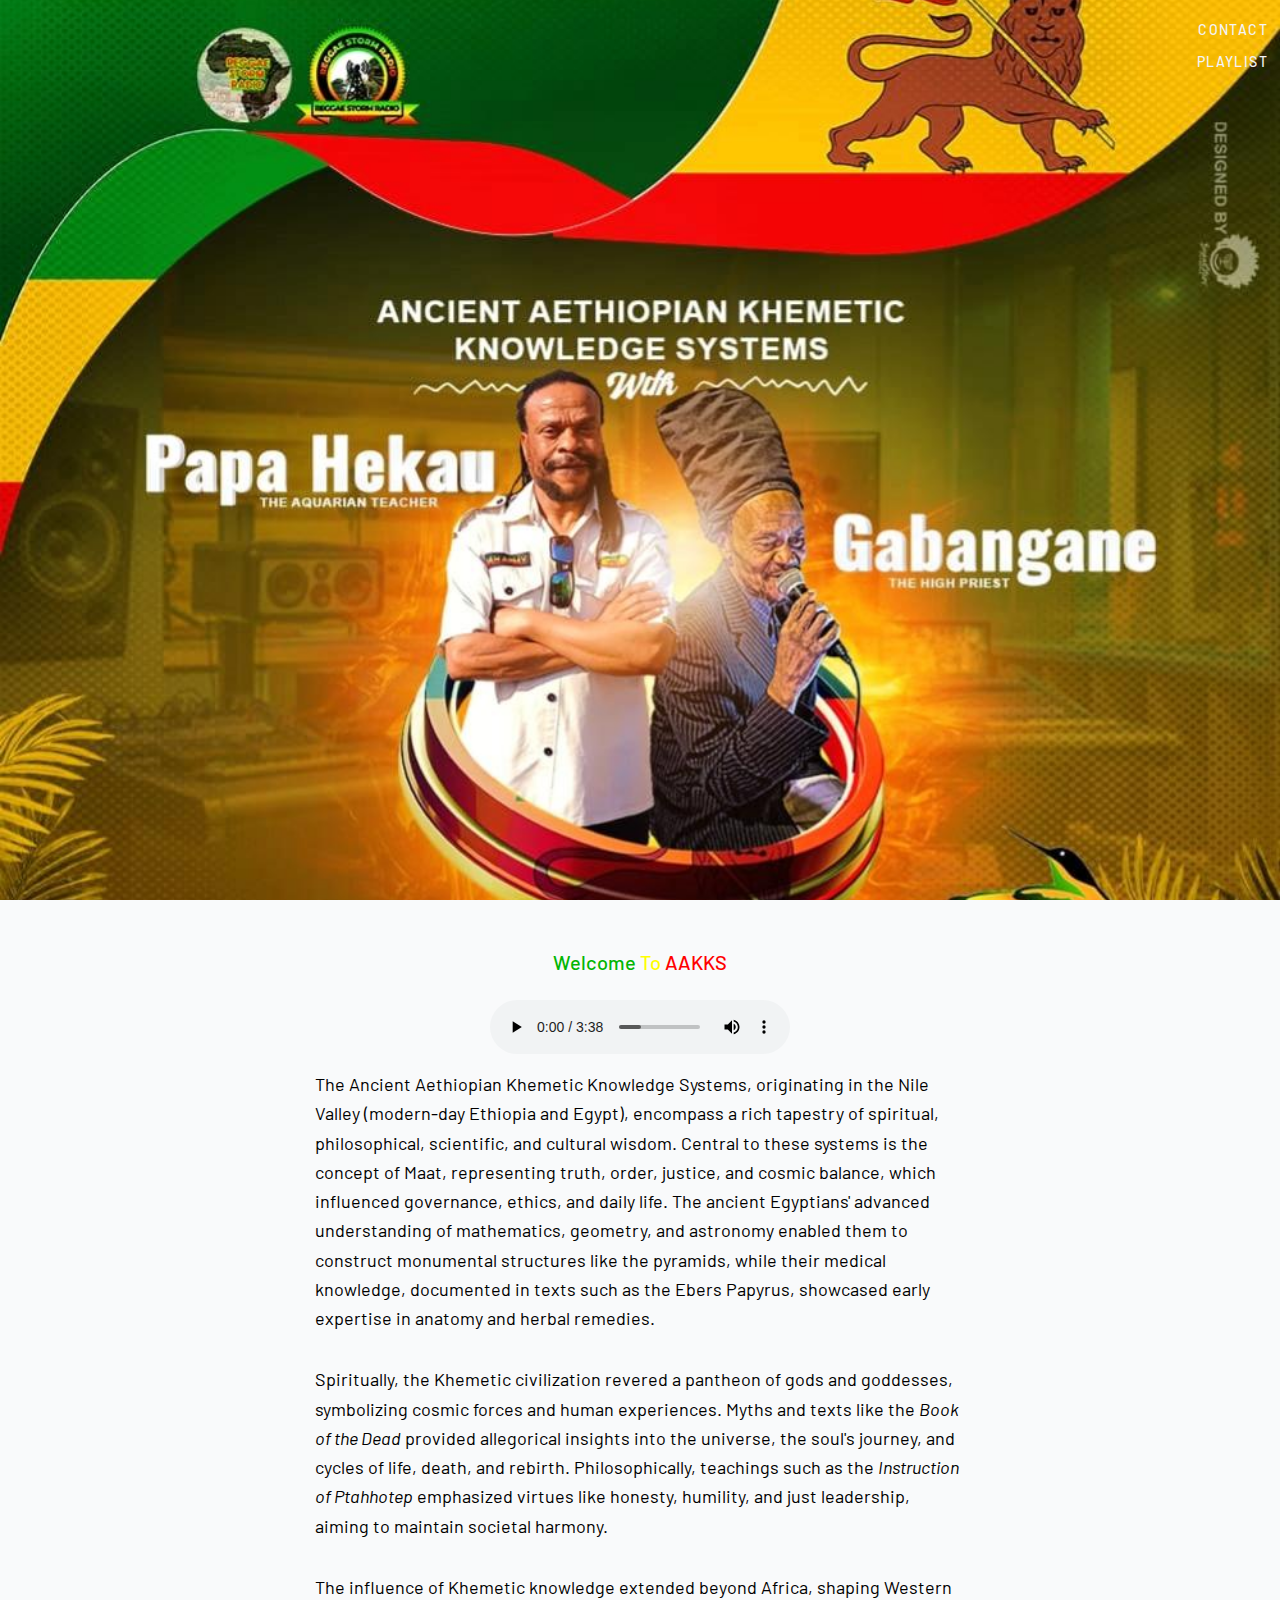
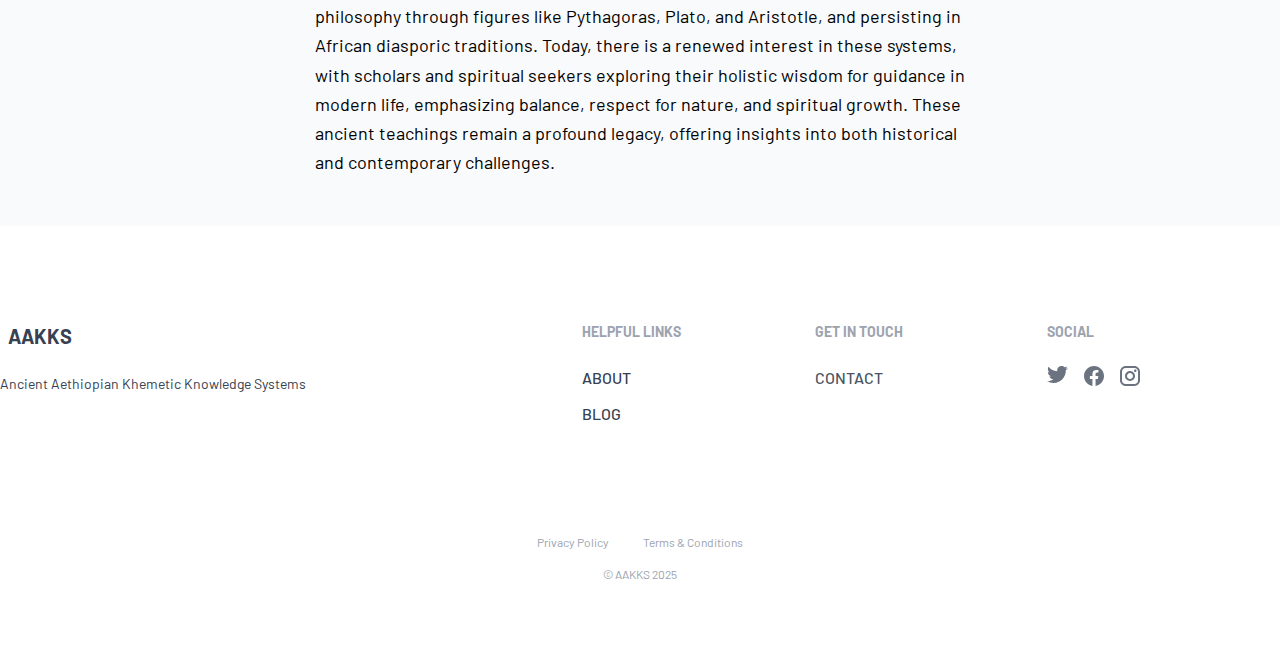
<file: index.html>
<!DOCTYPE html>
<html lang="en">

<head>
  <meta charset="UTF-8" />
  <meta content="IE=edge" http-equiv="X-UA-Compatible" />
  <meta name="viewport" content="width=device-width, initial-scale=1.0" />

  <!-- Meta Description -->
  <meta content="" name="description" />

  <!-- CSS Stylesheets -->
  <link rel="stylesheet" href="styles/index.css" />

  <!--Font Styles -->
  <link rel="preconnect" href="https://fonts.gstatic.com">
  <link href="https://fonts.googleapis.com/css2?family=Barlow:wght@300;400;500;600;700&display=swap" rel="stylesheet">

  <!--FAVICON-->
  <link href="images/decks-favicon.ico" rel="icon" />
  <title>Ancient Aethiopian Khemetic Knowledge Systems</title>
</head>

<body class="bg-gray-50">
  <!-- Start of header -->
  <header class="absolute w-full z-50">
    <nav class="max-w-screen-xl flex flex-row flex-wrap justify-between my-3 mx-auto lg:items-start" role="navigation">
     
      <div class="flex items-center ml-3">
        <!--<a class="flex" href="/">
          
          <span class="ml-2 uppercase font-bold text-2xl text-gray-100">aakks</span>
        </a>-->
      </div>
      <div class="inline-block h-8 mr-3 lg:hidden">
        <button id="nav_toggle" class="h-full w-full">
          <svg class="h-full w-auto" xmlns="http://www.w3.org/2000/svg" width="192" height="192" fill="white"
            viewBox="0 0 256 256">
            <rect width="256" height="256" fill="none"></rect>
            <line x1="40" y1="128" x2="216" y2="128" stroke="white" stroke-linecap="round" stroke-linejoin="round"
              stroke-width="16"></line>
            <line x1="40" y1="64" x2="216" y2="64" stroke="white" stroke-linecap="round" stroke-linejoin="round"
              stroke-width="16"></line>
            <line x1="40" y1="192" x2="216" y2="192" stroke="white" stroke-linecap="round" stroke-linejoin="round"
              stroke-width="16"></line>
          </svg>
        </button>
      </div>
      <div id="nav_content" class="w-full hidden py-8 mr-3 lg:flex lg:w-auto lg:py-0 lg:items-center">
        <ul class="flex flex-col text-sm font-medium tracking-widest text-gray-100 mt-2">

          <li class="text-right uppercase hover:underline hover:text-white mb-4 lg:mb-3"><a
              href="/aakks-project/contact.html">Contact</a></li>

          <li class="text-right uppercase hover:underline hover:text-white mb-4 lg:mb-3"><a href="/aakks-project/playlist.html">Playlist</a>
          </li>

        </ul>
      </div>
    </nav>
  </header>

  <!--start of hero (landing) section-->
  <section class="hero__container h-screen flex items-center justify-center">
    <!-- Dark Overlay -->
    <!--<div class="absolute top-0 left-0 w-full h-full bg-black opacity-60 z-10"></div>-->
   
  </section>
  <!--end of hero (landing) section-->

  <div class="flex flex-col justify-center items-center z-10">
      <br/><br/>
      <p class="mx-4 lg:mx-0 lg:text-xl font-medium ">
        <span style="color: rgb(3, 181, 3);">Welcome </span><span style="color: yellow;">To </span><span style="color: red;">AAKKS</span>
      </p>
      <br/>
      <div class="audio-player">
        <audio controls>
            <source src="audio/title_track.mp3" type="audio/mpeg">
            Your browser does not support the audio element.
        </audio>
      </div>
  
  </div>

  <!-- Website intro text-->
  <section class="mx-6 lg:mx-0 py-16 lg:py-4 text-lg leading-relaxed">
      <p class="max-w-prose mx-auto mb-8">The Ancient Aethiopian Khemetic Knowledge Systems, originating in the Nile Valley (modern-day Ethiopia and Egypt), encompass a rich tapestry of spiritual, philosophical, scientific, and cultural wisdom. Central to these systems is the concept of Maat, representing truth, order, justice, and cosmic balance, which influenced governance, ethics, and daily life. The ancient Egyptians' advanced understanding of mathematics, geometry, and astronomy enabled them to construct monumental structures like the pyramids, while their medical knowledge, documented in texts such as the Ebers Papyrus, showcased early expertise in anatomy and herbal remedies.
    </p>
    <p class="max-w-prose mx-auto mb-8">Spiritually, the Khemetic civilization revered a pantheon of gods and goddesses, symbolizing cosmic forces and human experiences. Myths and texts like the <i>Book of the Dead</i> provided allegorical insights into the universe, the soul's journey, and cycles of life, death, and rebirth. Philosophically, teachings such as the <i>Instruction of Ptahhotep</i> emphasized virtues like honesty, humility, and just leadership, aiming to maintain societal harmony.</p>
    <p class="max-w-prose mx-auto mb-8">The influence of Khemetic knowledge extended beyond Africa, shaping Western philosophy through figures like Pythagoras, Plato, and Aristotle, and persisting in African diasporic traditions. Today, there is a renewed interest in these systems, with scholars and spiritual seekers exploring their holistic wisdom for guidance in modern life, emphasizing balance, respect for nature, and spiritual growth. These ancient teachings remain a profound legacy, offering insights into both historical and contemporary challenges.</p>
  </section>

  <!--Footer links and social media-->
  <footer class="pt-24 pb-16 bg-white">
    <div class="flex flex-col mx-4 lg:flex-row items-start justify-between lg:mx-auto max-w-screen-xl">

      <div class="flex flex-col lg:w-1/2 pb-12 lg:pb-0 border-b border-gray-200 lg:border-none ">
        <!-- Logo SVG-->
        <a class="flex items-center w-mc" href="/">
          
          <span class="ml-2 uppercase font-bold text-xl text-gray-700">AAKKS</span>
        </a>
        <p class="leading-relaxed lg:text-sm mt-6 w-11/12 lg:w-4/5 text-gray-700">Ancient Aethiopian Khemetic Knowledge Systems</p>
      </div>

      <div class="flex flex-col mt-12 lg:mt-0 lg:w-1/5">
        <h3 class="uppercase text-sm font-bold text-gray-400">Helpful Links</h3>
        <ul class="font-medium mt-3 lg:mt-6 text-gray-700">
         
          <li class="mb-3 uppercase hover:text-gray-800 hover:underline"><a href="/about.html">About</a></li>
          <li class="mb-3 uppercase hover:text-gray-800 hover:underline"><a href="/blog.html">Blog</a></li>
        </ul>
      </div>

      <div class="flex flex-col mt-12 lg:mt-0 lg:w-1/5">
        <h3 class="uppercase text-sm font-bold text-gray-400">Get in touch</h3>
        <ul class="font-medium mt-3 lg:mt-6 text-gray-600">
          <li class="mb-3 uppercase hover:text-gray-800 hover:underline"><a href="/contact.html">Contact</a>
          </li>
         
        </ul>
      </div>


      <div class="flex flex-col mt-12 lg:mt-0 lg:w-1/5">
        <h3 class="uppercase text-sm font-bold text-gray-400">Social</h3>
        <div class="flex mt-6 text-gray-500">
          <!-- Twitter Logo -->
          <a class="hover:text-gray-700" href="/">
            <svg class="mr-4 fill-current" width="21" height="17" viewBox="0 0 21 17" fill="none"
              xmlns="http://www.w3.org/2000/svg">
              <title>Twitter</title>
              <path
                d="M20.92 2C20.15 2.35 19.32 2.58 18.46 2.69C19.34 2.16 20.02 1.32 20.34 0.31C19.51 0.81 18.59 1.16 17.62 1.36C16.83 0.5 15.72 0 14.46 0C12.11 0 10.19 1.92 10.19 4.29C10.19 4.63 10.23 4.96 10.3 5.27C6.74 5.09 3.57 3.38 1.46 0.79C1.09 1.42 0.88 2.16 0.88 2.94C0.88 4.43 1.63 5.75 2.79 6.5C2.08 6.5 1.42 6.3 0.84 6V6.03C0.84 8.11 2.32 9.85 4.28 10.24C3.65073 10.4122 2.9901 10.4362 2.35 10.31C2.62161 11.1625 3.15354 11.9084 3.87102 12.4429C4.5885 12.9775 5.45545 13.2737 6.35 13.29C4.83363 14.4904 2.954 15.1393 1.02 15.13C0.68 15.13 0.34 15.11 0 15.07C1.9 16.29 4.16 17 6.58 17C14.46 17 18.79 10.46 18.79 4.79C18.79 4.6 18.79 4.42 18.78 4.23C19.62 3.63 20.34 2.87 20.92 2Z" />
            </svg>
          </a>
          <!-- Facebook Logo -->
          <a class="hover:text-gray-700" href="/">
            <svg class="mr-4 fill-current" width="20" height="20" viewBox="0 0 20 20" fill="none"
              xmlns="http://www.w3.org/2000/svg">
              <title>Facebook</title>
              <path
                d="M10 0C4.5 0 0 4.49 0 10.02C0 15.02 3.66 19.17 8.44 19.92V12.92H5.9V10.02H8.44V7.81C8.44 5.3 9.93 3.92 12.22 3.92C13.31 3.92 14.45 4.11 14.45 4.11V6.58H13.19C11.95 6.58 11.56 7.35 11.56 8.14V10.02H14.34L13.89 12.92H11.56V19.92C13.9164 19.5478 16.0622 18.3455 17.6099 16.5301C19.1576 14.7146 20.0054 12.4056 20 10.02C20 4.49 15.5 0 10 0Z" />
            </svg>
          </a>
          <!-- Instagram Logo -->
          <a class="hover:text-gray-700" href="/">
            <svg class="mr-4 fill-current" width="20" height="20" viewBox="0 0 20 20" fill="none"
              xmlns="http://www.w3.org/2000/svg">
              <title>Instagram</title>
              <path
                d="M5.8 0H14.2C17.4 0 20 2.6 20 5.8V14.2C20 15.7383 19.3889 17.2135 18.3012 18.3012C17.2135 19.3889 15.7383 20 14.2 20H5.8C2.6 20 0 17.4 0 14.2V5.8C0 4.26174 0.61107 2.78649 1.69878 1.69878C2.78649 0.61107 4.26174 0 5.8 0ZM5.6 2C4.64522 2 3.72955 2.37928 3.05442 3.05442C2.37928 3.72955 2 4.64522 2 5.6V14.4C2 16.39 3.61 18 5.6 18H14.4C15.3548 18 16.2705 17.6207 16.9456 16.9456C17.6207 16.2705 18 15.3548 18 14.4V5.6C18 3.61 16.39 2 14.4 2H5.6ZM15.25 3.5C15.5815 3.5 15.8995 3.6317 16.1339 3.86612C16.3683 4.10054 16.5 4.41848 16.5 4.75C16.5 5.08152 16.3683 5.39946 16.1339 5.63388C15.8995 5.8683 15.5815 6 15.25 6C14.9185 6 14.6005 5.8683 14.3661 5.63388C14.1317 5.39946 14 5.08152 14 4.75C14 4.41848 14.1317 4.10054 14.3661 3.86612C14.6005 3.6317 14.9185 3.5 15.25 3.5ZM10 5C11.3261 5 12.5979 5.52678 13.5355 6.46447C14.4732 7.40215 15 8.67392 15 10C15 11.3261 14.4732 12.5979 13.5355 13.5355C12.5979 14.4732 11.3261 15 10 15C8.67392 15 7.40215 14.4732 6.46447 13.5355C5.52678 12.5979 5 11.3261 5 10C5 8.67392 5.52678 7.40215 6.46447 6.46447C7.40215 5.52678 8.67392 5 10 5ZM10 7C9.20435 7 8.44129 7.31607 7.87868 7.87868C7.31607 8.44129 7 9.20435 7 10C7 10.7956 7.31607 11.5587 7.87868 12.1213C8.44129 12.6839 9.20435 13 10 13C10.7956 13 11.5587 12.6839 12.1213 12.1213C12.6839 11.5587 13 10.7956 13 10C13 9.20435 12.6839 8.44129 12.1213 7.87868C11.5587 7.31607 10.7956 7 10 7Z" />
            </svg>
          </a>
        </div>
      </div>


    </div>

    <!-- Fine Print-->
    <div class="flex flex-col items-center mt-24 text-xs text-gray-400">
      <div class="mb-4">
        <a class="mx-4 hover:text-gray-600" href="/privacy_policy.html" rel="nofollow">Privacy Policy</a>
        <a class="mx-4 hover:text-gray-600" href="/terms_and_conditions.html" rel="nofollow">Terms &amp;
          Conditions</a>
      </div>
      <span>&copy; AAKKS 2025</span>
    </div>
  </footer>

</body>

<script src="js/index.js"></script>
<script src="js/form.js"></script>

</html>
</file>
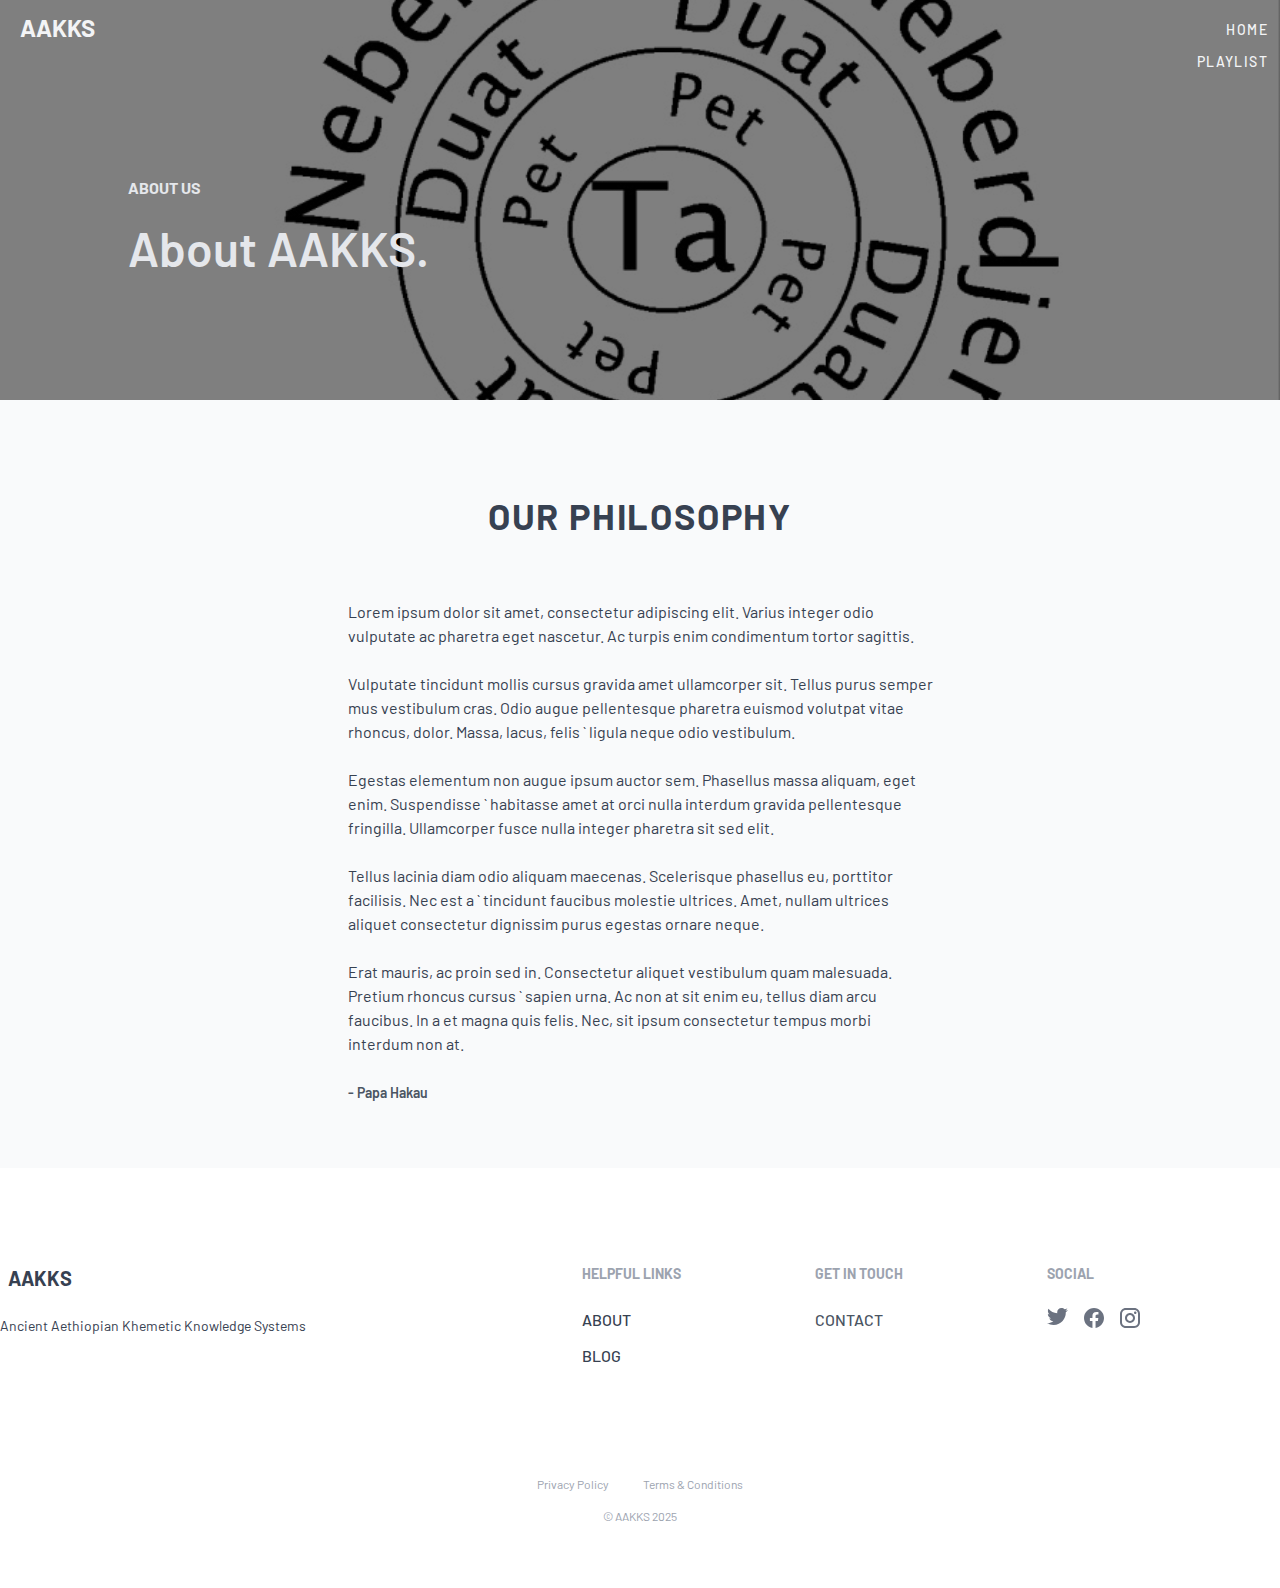
<file: about.html>
<!DOCTYPE html>
<html lang="en">

<head>
  <meta charset="UTF-8" />
  <meta content="IE=edge" http-equiv="X-UA-Compatible" />
  <meta name="viewport" content="width=device-width, initial-scale=1.0" />

  <!-- Meta Description -->
  <meta content="" name="description" />

  <!-- CSS Stylesheets -->
  <link rel="stylesheet" href="styles/index.css" />

  <!--Font Styles -->
  <link rel="preconnect" href="https://fonts.gstatic.com">
  <link href="https://fonts.googleapis.com/css2?family=Barlow:wght@300;400;500;600;700&display=swap" rel="stylesheet">

  <!--FAVICON-->
  <link href="images/decks-favicon.ico" rel="icon" />
  <title>About Ancient Aethiopian Khemetic Systems</title>
</head>

<body class="bg-gray-50">
  <!-- Start of header -->
  <header class="absolute w-full z-50">
    <nav class="max-w-screen-xl flex flex-row flex-wrap justify-between my-3 mx-auto lg:items-start" role="navigation">
      <!-- COMPANY LOGO (SVG) -->
      <div class="flex items-center ml-3">
        <a class="flex" href="/">
          
          <span class="ml-2 uppercase font-bold text-2xl text-gray-100">AAKKS</span>
        </a>
      </div>
      <div class="inline-block h-8 mr-3 lg:hidden">
        <button id="nav_toggle" class="h-full w-full">
          <svg class="h-full w-auto" xmlns="http://www.w3.org/2000/svg" width="192" height="192" fill="white"
            viewBox="0 0 256 256">
            <rect width="256" height="256" fill="none"></rect>
            <line x1="40" y1="128" x2="216" y2="128" stroke="white" stroke-linecap="round" stroke-linejoin="round"
              stroke-width="16"></line>
            <line x1="40" y1="64" x2="216" y2="64" stroke="white" stroke-linecap="round" stroke-linejoin="round"
              stroke-width="16"></line>
            <line x1="40" y1="192" x2="216" y2="192" stroke="white" stroke-linecap="round" stroke-linejoin="round"
              stroke-width="16"></line>
          </svg>
        </button>
      </div>
      <div id="nav_content" class="w-full hidden py-8 mr-3 lg:flex lg:w-auto lg:py-0 lg:items-center">
        <ul class="flex flex-col text-sm font-medium tracking-widest text-gray-100 mt-2">

          <li class="text-right uppercase hover:underline hover:text-white mb-4 lg:mb-3"><a
              href="/index.html">Home</a></li>

          <li class="text-right uppercase hover:underline hover:text-white mb-4 lg:mb-3"><a href="/playlist.html">Playlist</a>
          </li>

        </ul>
      </div>
    </nav>
  </header>

  <!-- Start of 'About Us' Landing -->
  <section class="about_us_landing pt-32 px-12 pl-6 pb-24 lg:pt-44 lg:pb-32 lg:pl-32">
    <h1 class="text-xs lg:text-base uppercase font-bold mb-3 lg:mb-6 text-gray-200">About Us</h1>
    <p class="font-semibold md:w-2/3 xl:w-1/2 text-3xl lg:text-5xl max-w-prose text-gray-200">About AAKKS.</p>
  </section>

  <!-- Start of 'About Us' longer description/story -->
  <section class="flex flex-col md:items-center pt-16 lg:pt-24">
    <h2 class="px-8 tracking-wider font-bold text-3xl lg:text-4xl uppercase text-gray-700">Our Philosophy
    </h2>
    <p class="max-w-prose px-8 py-12 lg:py-16 lg:px-0 text-gray-700">Lorem ipsum dolor sit amet, consectetur
      adipiscing elit. Varius integer odio vulputate ac pharetra eget nascetur. Ac turpis enim condimentum tortor
      sagittis.
      <br><br>
      Vulputate tincidunt mollis cursus gravida amet ullamcorper sit. Tellus purus semper mus vestibulum cras. Odio
      augue pellentesque pharetra euismod volutpat vitae rhoncus, dolor. Massa, lacus, felis ` ligula neque odio
      vestibulum.
      <br><br>
      Egestas elementum non augue ipsum auctor sem. Phasellus massa aliquam, eget enim. Suspendisse ` habitasse amet at
      orci nulla interdum gravida pellentesque fringilla. Ullamcorper fusce nulla integer pharetra sit sed elit.
      <br><br>
      Tellus lacinia diam odio aliquam maecenas. Scelerisque phasellus eu, porttitor facilisis. Nec est a ` tincidunt
      faucibus molestie ultrices. Amet, nullam ultrices aliquet consectetur dignissim purus egestas ornare neque.
      <br><br>
      Erat mauris, ac proin sed in. Consectetur aliquet vestibulum quam malesuada. Pretium rhoncus cursus ` sapien urna.
      Ac non at sit enim eu, tellus diam arcu faucibus. In a et magna quis felis. Nec, sit ipsum consectetur tempus
      morbi interdum non at.
      <br><br>
      <span class="text-sm font-semibold text-gray-600">- Papa Hakau</span>
    </p>
  </section>

 

  <!--Footer links and social media-->
  <footer class="pt-24 pb-16 bg-white">
    <div class="flex flex-col mx-4 lg:flex-row items-start justify-between lg:mx-auto max-w-screen-xl">

      <div class="flex flex-col lg:w-1/2 pb-12 lg:pb-0 border-b border-gray-200 lg:border-none ">
        <!-- Logo SVG-->
        <a class="flex items-center w-mc" href="/">
          
          <span class="ml-2 uppercase font-bold text-xl text-gray-700">AAKKS</span>
        </a>
        <p class="leading-relaxed lg:text-sm mt-6 w-11/12 lg:w-4/5 text-gray-700">Ancient Aethiopian Khemetic Knowledge Systems</p>
      </div>

      <div class="flex flex-col mt-12 lg:mt-0 lg:w-1/5">
        <h3 class="uppercase text-sm font-bold text-gray-400">Helpful Links</h3>
        <ul class="font-medium mt-3 lg:mt-6 text-gray-700">
         
          <li class="mb-3 uppercase hover:text-gray-800 hover:underline"><a href="/about.html">About</a></li>
          <li class="mb-3 uppercase hover:text-gray-800 hover:underline"><a href="/blog.html">Blog</a></li>
        </ul>
      </div>

      <div class="flex flex-col mt-12 lg:mt-0 lg:w-1/5">
        <h3 class="uppercase text-sm font-bold text-gray-400">Get in touch</h3>
        <ul class="font-medium mt-3 lg:mt-6 text-gray-600">
          <li class="mb-3 uppercase hover:text-gray-800 hover:underline"><a href="/contact.html">Contact</a>
          </li>
         
        </ul>
      </div>


      <div class="flex flex-col mt-12 lg:mt-0 lg:w-1/5">
        <h3 class="uppercase text-sm font-bold text-gray-400">Social</h3>
        <div class="flex mt-6 text-gray-500">
          <!-- Twitter Logo -->
          <a class="hover:text-gray-700" href="/">
            <svg class="mr-4 fill-current" width="21" height="17" viewBox="0 0 21 17" fill="none"
              xmlns="http://www.w3.org/2000/svg">
              <title>Twitter</title>
              <path
                d="M20.92 2C20.15 2.35 19.32 2.58 18.46 2.69C19.34 2.16 20.02 1.32 20.34 0.31C19.51 0.81 18.59 1.16 17.62 1.36C16.83 0.5 15.72 0 14.46 0C12.11 0 10.19 1.92 10.19 4.29C10.19 4.63 10.23 4.96 10.3 5.27C6.74 5.09 3.57 3.38 1.46 0.79C1.09 1.42 0.88 2.16 0.88 2.94C0.88 4.43 1.63 5.75 2.79 6.5C2.08 6.5 1.42 6.3 0.84 6V6.03C0.84 8.11 2.32 9.85 4.28 10.24C3.65073 10.4122 2.9901 10.4362 2.35 10.31C2.62161 11.1625 3.15354 11.9084 3.87102 12.4429C4.5885 12.9775 5.45545 13.2737 6.35 13.29C4.83363 14.4904 2.954 15.1393 1.02 15.13C0.68 15.13 0.34 15.11 0 15.07C1.9 16.29 4.16 17 6.58 17C14.46 17 18.79 10.46 18.79 4.79C18.79 4.6 18.79 4.42 18.78 4.23C19.62 3.63 20.34 2.87 20.92 2Z" />
            </svg>
          </a>
          <!-- Facebook Logo -->
          <a class="hover:text-gray-700" href="/">
            <svg class="mr-4 fill-current" width="20" height="20" viewBox="0 0 20 20" fill="none"
              xmlns="http://www.w3.org/2000/svg">
              <title>Facebook</title>
              <path
                d="M10 0C4.5 0 0 4.49 0 10.02C0 15.02 3.66 19.17 8.44 19.92V12.92H5.9V10.02H8.44V7.81C8.44 5.3 9.93 3.92 12.22 3.92C13.31 3.92 14.45 4.11 14.45 4.11V6.58H13.19C11.95 6.58 11.56 7.35 11.56 8.14V10.02H14.34L13.89 12.92H11.56V19.92C13.9164 19.5478 16.0622 18.3455 17.6099 16.5301C19.1576 14.7146 20.0054 12.4056 20 10.02C20 4.49 15.5 0 10 0Z" />
            </svg>
          </a>
          <!-- Instagram Logo -->
          <a class="hover:text-gray-700" href="/">
            <svg class="mr-4 fill-current" width="20" height="20" viewBox="0 0 20 20" fill="none"
              xmlns="http://www.w3.org/2000/svg">
              <title>Instagram</title>
              <path
                d="M5.8 0H14.2C17.4 0 20 2.6 20 5.8V14.2C20 15.7383 19.3889 17.2135 18.3012 18.3012C17.2135 19.3889 15.7383 20 14.2 20H5.8C2.6 20 0 17.4 0 14.2V5.8C0 4.26174 0.61107 2.78649 1.69878 1.69878C2.78649 0.61107 4.26174 0 5.8 0ZM5.6 2C4.64522 2 3.72955 2.37928 3.05442 3.05442C2.37928 3.72955 2 4.64522 2 5.6V14.4C2 16.39 3.61 18 5.6 18H14.4C15.3548 18 16.2705 17.6207 16.9456 16.9456C17.6207 16.2705 18 15.3548 18 14.4V5.6C18 3.61 16.39 2 14.4 2H5.6ZM15.25 3.5C15.5815 3.5 15.8995 3.6317 16.1339 3.86612C16.3683 4.10054 16.5 4.41848 16.5 4.75C16.5 5.08152 16.3683 5.39946 16.1339 5.63388C15.8995 5.8683 15.5815 6 15.25 6C14.9185 6 14.6005 5.8683 14.3661 5.63388C14.1317 5.39946 14 5.08152 14 4.75C14 4.41848 14.1317 4.10054 14.3661 3.86612C14.6005 3.6317 14.9185 3.5 15.25 3.5ZM10 5C11.3261 5 12.5979 5.52678 13.5355 6.46447C14.4732 7.40215 15 8.67392 15 10C15 11.3261 14.4732 12.5979 13.5355 13.5355C12.5979 14.4732 11.3261 15 10 15C8.67392 15 7.40215 14.4732 6.46447 13.5355C5.52678 12.5979 5 11.3261 5 10C5 8.67392 5.52678 7.40215 6.46447 6.46447C7.40215 5.52678 8.67392 5 10 5ZM10 7C9.20435 7 8.44129 7.31607 7.87868 7.87868C7.31607 8.44129 7 9.20435 7 10C7 10.7956 7.31607 11.5587 7.87868 12.1213C8.44129 12.6839 9.20435 13 10 13C10.7956 13 11.5587 12.6839 12.1213 12.1213C12.6839 11.5587 13 10.7956 13 10C13 9.20435 12.6839 8.44129 12.1213 7.87868C11.5587 7.31607 10.7956 7 10 7Z" />
            </svg>
          </a>
        </div>
      </div>


    </div>

    <!-- Fine Print-->
    <div class="flex flex-col items-center mt-24 text-xs text-gray-400">
      <div class="mb-4">
        <a class="mx-4 hover:text-gray-600" href="/privacy_policy.html" rel="nofollow">Privacy Policy</a>
        <a class="mx-4 hover:text-gray-600" href="/terms_and_conditions.html" rel="nofollow">Terms &amp;
          Conditions</a>
      </div>
      <span>&copy; AAKKS 2025</span>
    </div>
  </footer>

</body>

<script src="js/index.js"></script>

</html>
</file>
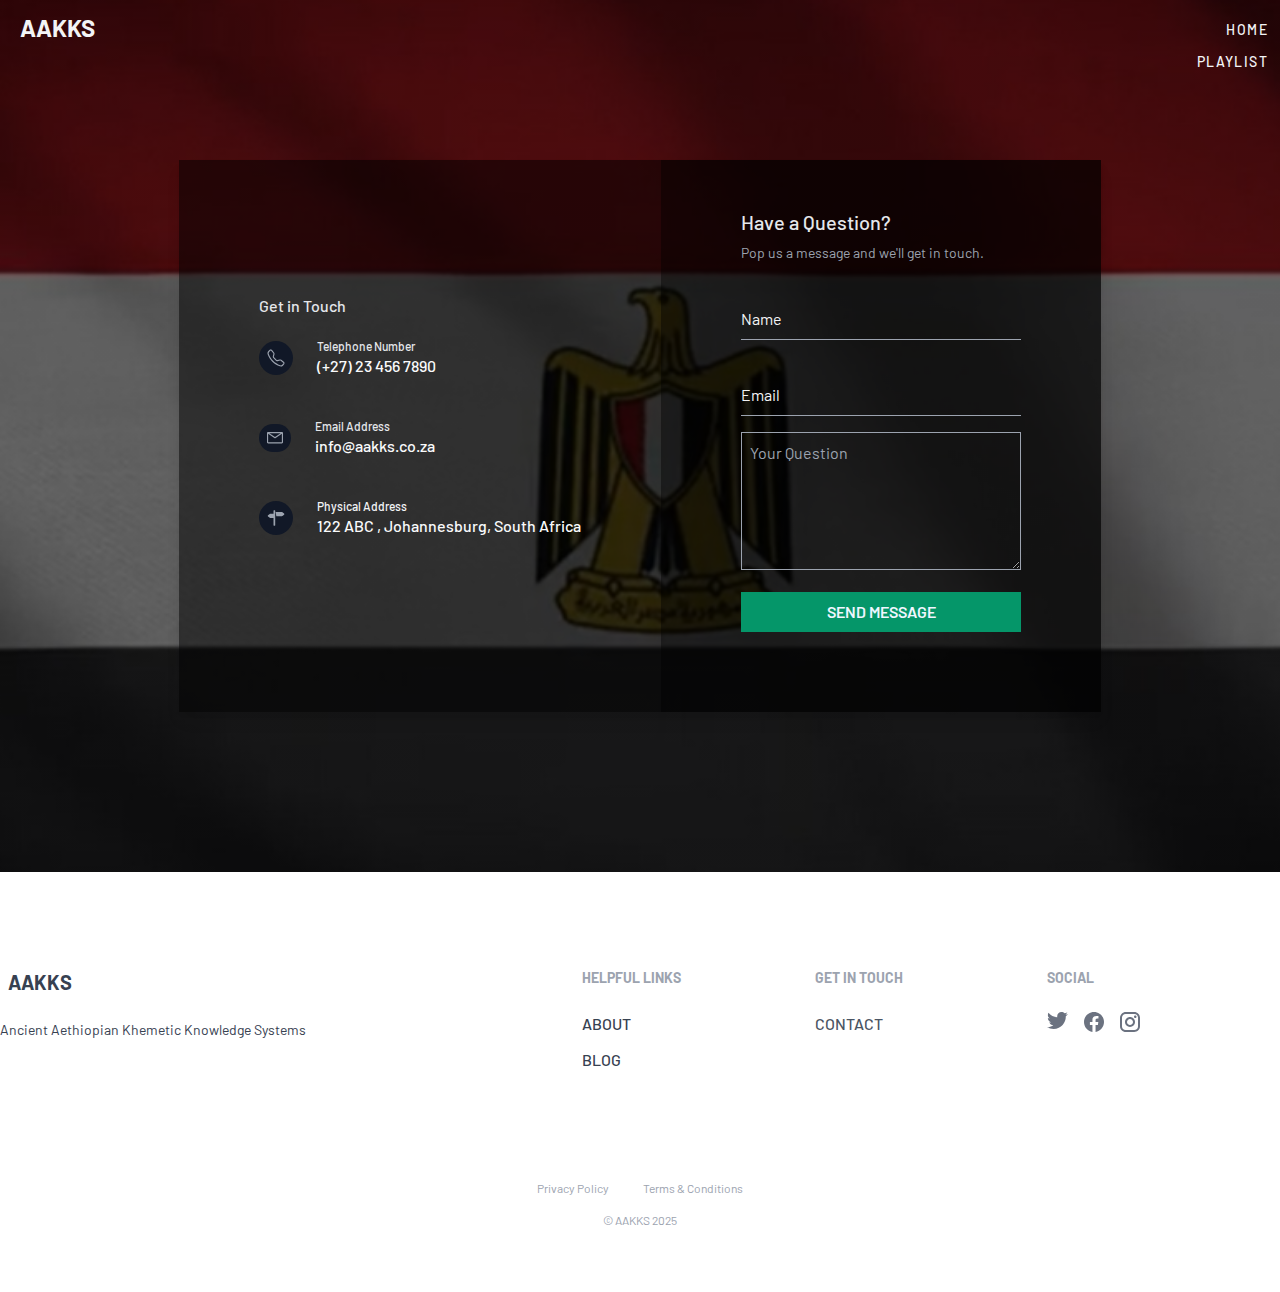
<file: contact.html>
<!DOCTYPE html>
<html lang="en">

<head>
  <meta charset="UTF-8" />
  <meta content="IE=edge" http-equiv="X-UA-Compatible" />
  <meta name="viewport" content="width=device-width, initial-scale=1.0" />

  <!-- Meta Description -->
  <meta content="" name="description" />

  <!-- CSS Stylesheets -->
  <link rel="stylesheet" href="styles/index.css" />

  <!--Font Styles -->
  <link rel="preconnect" href="https://fonts.gstatic.com">
  <link href="https://fonts.googleapis.com/css2?family=Barlow:wght@300;400;500;600;700&display=swap" rel="stylesheet">

  <!--FAVICON-->
  <link href="images/decks-favicon.ico" rel="icon" />
  <title>Contact Us</title>
</head>

<body class="bg-gray-50">
  <!-- Start of header -->
  <header class="absolute w-full z-50">
    <nav class="max-w-screen-xl flex flex-row flex-wrap justify-between my-3 mx-auto lg:items-start" role="navigation">
      <!-- COMPANY LOGO (SVG) -->
      <div class="flex items-center ml-3">
        <a class="flex" href="/aakks-project/index.html">
         
          <span class="ml-2 uppercase font-bold text-2xl text-gray-100">AAKKS</span>
        </a>
      </div>
      <div class="inline-block h-8 mr-3 lg:hidden">
        <button id="nav_toggle" class="h-full w-full">
          <svg class="h-full w-auto" xmlns="http://www.w3.org/2000/svg" width="192" height="192" fill="white"
            viewBox="0 0 256 256">
            <rect width="256" height="256" fill="none"></rect>
            <line x1="40" y1="128" x2="216" y2="128" stroke="white" stroke-linecap="round" stroke-linejoin="round"
              stroke-width="16"></line>
            <line x1="40" y1="64" x2="216" y2="64" stroke="white" stroke-linecap="round" stroke-linejoin="round"
              stroke-width="16"></line>
            <line x1="40" y1="192" x2="216" y2="192" stroke="white" stroke-linecap="round" stroke-linejoin="round"
              stroke-width="16"></line>
          </svg>
        </button>
      </div>
      <div id="nav_content" class="w-full hidden py-8 mr-3 lg:flex lg:w-auto lg:py-0 lg:items-center">
        <ul class="flex flex-col text-sm font-medium tracking-widest text-gray-100 mt-2">

          <li class="text-right uppercase hover:underline hover:text-white mb-4 lg:mb-3"><a
              href="/aakks-project/index.html">Home</a></li>

          <li class="text-right uppercase hover:underline hover:text-white mb-4 lg:mb-3"><a href="/aakks-project/playlist.html">Playlist</a>
          </li>

        </ul>
      </div>
    </nav>
  </header>

  <section class="contact_landing">
    <!-- Contact Info + Form Container -->
    <div class="relative lg:flex justify-center z-10 pb-0 lg:pt-40 lg:pb-40">
      <div class="flex flex-col lg:flex-row overflow-hidden lg:shadow-lg">
        <div class="contact_form-first pt-32 pb-16 px-8 lg:px-20 lg:py-12 flex items-center justify-center">
          <!-- Contact Info -->
          <div>
            <h2 class="font-medium mb-5 text-gray-200">Get in Touch</h2>
            <div>
              <div class="flex items-center mb-10">
                <div class="p-2 rounded-full mr-6 bg-gray-900">
                  <svg class="text-gray-400 fill-current" width="18" height="18" viewBox="0 0 18 18"
                    xmlns="http://www.w3.org/2000/svg">
                    <path
                      d="M4.3649 1.88322C4.30193 1.80222 4.22245 1.73554 4.13173 1.68762C4.04101 1.6397 3.94113 1.61162 3.83873 1.60527C3.73633 1.59891 3.63375 1.61442 3.5378 1.65075C3.44185 1.68709 3.35474 1.74342 3.28223 1.81602L2.1793 2.92002C1.6641 3.43628 1.47423 4.16695 1.6993 4.80802C2.63342 7.46144 4.15295 9.87052 6.14517 11.8566C8.13122 13.8487 10.5403 15.3683 13.1937 16.3024C13.8348 16.5275 14.5654 16.3376 15.0817 15.8224L16.1846 14.7195C16.2572 14.647 16.3136 14.5599 16.3499 14.4639C16.3862 14.368 16.4017 14.2654 16.3954 14.163C16.389 14.0606 16.361 13.9607 16.313 13.87C16.2651 13.7793 16.1984 13.6998 16.1174 13.6368L13.6566 11.7232C13.5701 11.6561 13.4694 11.6095 13.3623 11.587C13.2551 11.5644 13.1442 11.5665 13.038 11.5931L10.702 12.1766C10.3902 12.2545 10.0635 12.2503 9.75375 12.1645C9.44401 12.0788 9.16177 11.9142 8.9345 11.687L6.31477 9.06615C6.08732 8.83899 5.92258 8.5568 5.83659 8.24706C5.75061 7.93732 5.7463 7.61058 5.8241 7.29869L6.40863 4.96268C6.4352 4.85644 6.43729 4.74555 6.41475 4.63838C6.39221 4.53121 6.34562 4.43056 6.2785 4.34402L4.3649 1.88322ZM2.4769 1.01175C2.66356 0.82503 2.88781 0.680157 3.13475 0.58675C3.3817 0.493343 3.64569 0.453539 3.9092 0.469984C4.17271 0.486428 4.4297 0.558742 4.66312 0.682126C4.89654 0.80551 5.10103 0.977139 5.26303 1.18562L7.17663 3.64535C7.52757 4.09655 7.6513 4.68428 7.51263 5.23895L6.92917 7.57495C6.899 7.69594 6.90063 7.82268 6.9339 7.94286C6.96717 8.06303 7.03094 8.17256 7.11903 8.26082L9.73983 10.8816C9.82819 10.9699 9.93791 11.0338 10.0583 11.067C10.1787 11.1003 10.3056 11.1018 10.4268 11.0715L12.7617 10.488C13.0354 10.4196 13.3211 10.4143 13.5972 10.4725C13.8733 10.5307 14.1325 10.6509 14.3553 10.824L16.815 12.7376C17.6993 13.4256 17.7804 14.7323 16.9889 15.5227L15.886 16.6256C15.0966 17.415 13.9169 17.7616 12.8172 17.3744C10.0024 16.384 7.44679 14.7726 5.33983 12.6598C3.22707 10.5531 1.61568 7.99784 0.625166 5.18348C0.239033 4.08482 0.585699 2.90402 1.37503 2.11468L2.47797 1.01175H2.4769Z" />
                    </g>
                    <defs>
                      <clipPath id="clip0">
                        <rect width="17.0667" height="17.0667" fill="white" transform="translate(0.466797 0.466667)" />
                      </clipPath>
                    </defs>
                  </svg>
                </div>
                <div>
                  <span class="block text-xs font-medium text-gray-200">Telephone Number</span>
                  <span class="block font-medium text-gray-50">(+27) 23 456 7890</span>
                </div>
              </div>
            </div>
            <div class="flex items-center mb-10">
              <div class="p-2 rounded-full mr-6 bg-gray-900">
                <svg class="text-gray-400 fill-current" width="16" height="12" viewBox="0 0 16 12" fill="none"
                  xmlns="http://www.w3.org/2000/svg">
                  <path
                    d="M14.8571 0H1.14286C0.839753 0 0.549062 0.120408 0.334735 0.334735C0.120408 0.549062 0 0.839753 0 1.14286V10.2857C0 10.5888 0.120408 10.8795 0.334735 11.0938C0.549062 11.3082 0.839753 11.4286 1.14286 11.4286H14.8571C15.1602 11.4286 15.4509 11.3082 15.6653 11.0938C15.8796 10.8795 16 10.5888 16 10.2857V1.14286C16 0.839753 15.8796 0.549062 15.6653 0.334735C15.4509 0.120408 15.1602 0 14.8571 0V0ZM13.6 1.14286L8 5.01714L2.4 1.14286H13.6ZM1.14286 10.2857V1.66286L7.67429 6.18286C7.76994 6.24922 7.88358 6.28478 8 6.28478C8.11642 6.28478 8.23006 6.24922 8.32571 6.18286L14.8571 1.66286V10.2857H1.14286Z" />
                </svg>
              </div>
              <div>
                <span class="block text-xs font-medium text-gray-200">Email Address</span>
                <span class="block font-medium text-gray-50">info@aakks.co.za</span>
              </div>
            </div>
            <div class="flex items-center mb-10">
              <div class="p-2 rounded-full bg-gray-900 mr-6">
                <svg class="text-gray-400 fill-current" width="18" height="18" viewBox="0 0 18 18" fill="none"
                  xmlns="http://www.w3.org/2000/svg">
                  <g clip-path="url(#clip0)">
                    <path
                      d="M17.4284 4.87413L15.4017 3.31253C15.264 3.22412 15.1142 3.15601 14.9571 3.11029C14.8006 3.05964 14.6377 3.03148 14.4733 3.02666H8.63987L9.32339 7.29333H14.4733C14.6132 7.29333 14.7881 7.26176 14.9562 7.2097C15.1244 7.15765 15.2865 7.08597 15.4008 7.00832L17.4275 5.44501C17.5427 5.36736 17.5999 5.2641 17.5999 5.16C17.5999 5.05589 17.5427 4.95264 17.4284 4.87413V4.87413ZM7.78654 1.32H6.9332C6.82004 1.32 6.71152 1.36495 6.6315 1.44496C6.55149 1.52498 6.50654 1.6335 6.50654 1.74666V4.73333H3.65982C3.51816 4.73333 3.34408 4.7649 3.17598 4.81781C3.00702 4.86901 2.84574 4.93984 2.73139 5.0192L0.704723 6.5808C0.589523 6.65845 0.533203 6.76256 0.533203 6.86666C0.533203 6.96992 0.589523 7.07317 0.704723 7.15253L2.73139 8.71584C2.84574 8.79349 3.00702 8.86517 3.17598 8.91637C3.34408 8.96842 3.51816 9 3.65982 9H6.50654V16.2533C6.50654 16.3665 6.55149 16.475 6.6315 16.555C6.71152 16.635 6.82004 16.68 6.9332 16.68H7.78654C7.8997 16.68 8.00822 16.635 8.08824 16.555C8.16825 16.475 8.2132 16.3665 8.2132 16.2533V1.74666C8.2132 1.6335 8.16825 1.52498 8.08824 1.44496C8.00822 1.36495 7.8997 1.32 7.78654 1.32V1.32Z" />
                  </g>
                  <defs>
                    <clipPath id="clip0">
                      <rect width="17.0667" height="17.0667" fill="white" transform="translate(0.533203 0.466667)" />
                    </clipPath>
                  </defs>
                </svg>
              </div>
              <div>
                <span class="block text-xs font-medium text-gray-100">Physical Address</span>
                <span class="block font-medium text-gray-50">122 ABC , Johannesburg, South Africa</span>
              </div>
            </div>
          </div>
        </div>
        <!-- Contact Form -->
        <div class="contact_form-second px-8 lg:px-20 py-20 lg:pt-12 lg:pb-20">
          <div class="flex justify-center">
            <div>
              <h2 class="text-xl lg:text-xl font-medium mb-1 text-gray-200">Have a Question?</h2>
              <span class="text-sm mb-4 text-gray-400">Pop us a message and we'll get in touch.</span>
              <!-- Form -->
              <form name="contact" data-netlify="true" autocomplete="off" netlify-honeypot="bot-field">
                <p class="hidden">
                  <label>Don’t fill this out if you’re human: <input name="bot-field" /></label>
                </p>
                <div class="input-animated">
                  <input type="text" id="name" name="name" required pattern="\S+.*" placeholder="the placeholder" />
                  <label htmlFor="name" class="label-name"><span class="content-name">Name</span></label>
                </div>
                <div class="input-animated">
                  <input type="email" id="email" name="email" required placeholder="the placeholder" />
                  <label htmlFor="email" class="label-email"><span class="content-email">Email</span></label>
                </div>
                <div>
                  <textarea name="question" placeholder="Your Question" id="question" cols="30" rows="5" minLength="10"
                    maxLength="100" required></textarea>
                </div>
                <button type="submit" id="submit-button"
                  class="w-full font-semibold uppercase text-center px-5 py-2 shadow-sm my-4 lg:mb-0 transition-colors duration-300 bg-green-600 text-blue-50 hover:bg-green-700 focus:ring-4 focus:ring-gray-300">Send
                  Message</button>
                <span id="success"
                  class="hidden absolute mt-2 px-4 py-2 font-medium border rounded-sm border-green-500 bg-green-100 text-green-600">Thanks!
                  We'll be in touch soon.</span>
                <span id="error"
                  class="hidden absolute mt-2 px-4 py-2 font-medium border rounded-sm border-red-500 bg-red-100 text-red-600">Whoops...
                  Something went wrong.</span>
              </form>
            </div>
          </div>
        </div>
      </div>
    </div>
    </div>
  </section>

<!--Footer links and social media-->
<footer class="pt-24 pb-16 bg-white">
  <div class="flex flex-col mx-4 lg:flex-row items-start justify-between lg:mx-auto max-w-screen-xl">

    <div class="flex flex-col lg:w-1/2 pb-12 lg:pb-0 border-b border-gray-200 lg:border-none ">
      <!-- Logo SVG-->
      <a class="flex items-center w-mc" href="/">
        
        <span class="ml-2 uppercase font-bold text-xl text-gray-700">AAKKS</span>
      </a>
      <p class="leading-relaxed lg:text-sm mt-6 w-11/12 lg:w-4/5 text-gray-700">Ancient Aethiopian Khemetic Knowledge Systems</p>
    </div>

    <div class="flex flex-col mt-12 lg:mt-0 lg:w-1/5">
      <h3 class="uppercase text-sm font-bold text-gray-400">Helpful Links</h3>
      <ul class="font-medium mt-3 lg:mt-6 text-gray-700">
       
        <li class="mb-3 uppercase hover:text-gray-800 hover:underline"><a href="/about.html">About</a></li>
        <li class="mb-3 uppercase hover:text-gray-800 hover:underline"><a href="/blog.html">Blog</a></li>
      </ul>
    </div>

    <div class="flex flex-col mt-12 lg:mt-0 lg:w-1/5">
      <h3 class="uppercase text-sm font-bold text-gray-400">Get in touch</h3>
      <ul class="font-medium mt-3 lg:mt-6 text-gray-600">
        <li class="mb-3 uppercase hover:text-gray-800 hover:underline"><a href="/contact.html">Contact</a>
        </li>
       
      </ul>
    </div>


    <div class="flex flex-col mt-12 lg:mt-0 lg:w-1/5">
      <h3 class="uppercase text-sm font-bold text-gray-400">Social</h3>
      <div class="flex mt-6 text-gray-500">
        <!-- Twitter Logo -->
        <a class="hover:text-gray-700" href="/">
          <svg class="mr-4 fill-current" width="21" height="17" viewBox="0 0 21 17" fill="none"
            xmlns="http://www.w3.org/2000/svg">
            <title>Twitter</title>
            <path
              d="M20.92 2C20.15 2.35 19.32 2.58 18.46 2.69C19.34 2.16 20.02 1.32 20.34 0.31C19.51 0.81 18.59 1.16 17.62 1.36C16.83 0.5 15.72 0 14.46 0C12.11 0 10.19 1.92 10.19 4.29C10.19 4.63 10.23 4.96 10.3 5.27C6.74 5.09 3.57 3.38 1.46 0.79C1.09 1.42 0.88 2.16 0.88 2.94C0.88 4.43 1.63 5.75 2.79 6.5C2.08 6.5 1.42 6.3 0.84 6V6.03C0.84 8.11 2.32 9.85 4.28 10.24C3.65073 10.4122 2.9901 10.4362 2.35 10.31C2.62161 11.1625 3.15354 11.9084 3.87102 12.4429C4.5885 12.9775 5.45545 13.2737 6.35 13.29C4.83363 14.4904 2.954 15.1393 1.02 15.13C0.68 15.13 0.34 15.11 0 15.07C1.9 16.29 4.16 17 6.58 17C14.46 17 18.79 10.46 18.79 4.79C18.79 4.6 18.79 4.42 18.78 4.23C19.62 3.63 20.34 2.87 20.92 2Z" />
          </svg>
        </a>
        <!-- Facebook Logo -->
        <a class="hover:text-gray-700" href="/">
          <svg class="mr-4 fill-current" width="20" height="20" viewBox="0 0 20 20" fill="none"
            xmlns="http://www.w3.org/2000/svg">
            <title>Facebook</title>
            <path
              d="M10 0C4.5 0 0 4.49 0 10.02C0 15.02 3.66 19.17 8.44 19.92V12.92H5.9V10.02H8.44V7.81C8.44 5.3 9.93 3.92 12.22 3.92C13.31 3.92 14.45 4.11 14.45 4.11V6.58H13.19C11.95 6.58 11.56 7.35 11.56 8.14V10.02H14.34L13.89 12.92H11.56V19.92C13.9164 19.5478 16.0622 18.3455 17.6099 16.5301C19.1576 14.7146 20.0054 12.4056 20 10.02C20 4.49 15.5 0 10 0Z" />
          </svg>
        </a>
        <!-- Instagram Logo -->
        <a class="hover:text-gray-700" href="/">
          <svg class="mr-4 fill-current" width="20" height="20" viewBox="0 0 20 20" fill="none"
            xmlns="http://www.w3.org/2000/svg">
            <title>Instagram</title>
            <path
              d="M5.8 0H14.2C17.4 0 20 2.6 20 5.8V14.2C20 15.7383 19.3889 17.2135 18.3012 18.3012C17.2135 19.3889 15.7383 20 14.2 20H5.8C2.6 20 0 17.4 0 14.2V5.8C0 4.26174 0.61107 2.78649 1.69878 1.69878C2.78649 0.61107 4.26174 0 5.8 0ZM5.6 2C4.64522 2 3.72955 2.37928 3.05442 3.05442C2.37928 3.72955 2 4.64522 2 5.6V14.4C2 16.39 3.61 18 5.6 18H14.4C15.3548 18 16.2705 17.6207 16.9456 16.9456C17.6207 16.2705 18 15.3548 18 14.4V5.6C18 3.61 16.39 2 14.4 2H5.6ZM15.25 3.5C15.5815 3.5 15.8995 3.6317 16.1339 3.86612C16.3683 4.10054 16.5 4.41848 16.5 4.75C16.5 5.08152 16.3683 5.39946 16.1339 5.63388C15.8995 5.8683 15.5815 6 15.25 6C14.9185 6 14.6005 5.8683 14.3661 5.63388C14.1317 5.39946 14 5.08152 14 4.75C14 4.41848 14.1317 4.10054 14.3661 3.86612C14.6005 3.6317 14.9185 3.5 15.25 3.5ZM10 5C11.3261 5 12.5979 5.52678 13.5355 6.46447C14.4732 7.40215 15 8.67392 15 10C15 11.3261 14.4732 12.5979 13.5355 13.5355C12.5979 14.4732 11.3261 15 10 15C8.67392 15 7.40215 14.4732 6.46447 13.5355C5.52678 12.5979 5 11.3261 5 10C5 8.67392 5.52678 7.40215 6.46447 6.46447C7.40215 5.52678 8.67392 5 10 5ZM10 7C9.20435 7 8.44129 7.31607 7.87868 7.87868C7.31607 8.44129 7 9.20435 7 10C7 10.7956 7.31607 11.5587 7.87868 12.1213C8.44129 12.6839 9.20435 13 10 13C10.7956 13 11.5587 12.6839 12.1213 12.1213C12.6839 11.5587 13 10.7956 13 10C13 9.20435 12.6839 8.44129 12.1213 7.87868C11.5587 7.31607 10.7956 7 10 7Z" />
          </svg>
        </a>
      </div>
    </div>


  </div>

  <!-- Fine Print-->
  <div class="flex flex-col items-center mt-24 text-xs text-gray-400">
    <div class="mb-4">
      <a class="mx-4 hover:text-gray-600" href="/privacy_policy.html" rel="nofollow">Privacy Policy</a>
      <a class="mx-4 hover:text-gray-600" href="/terms_and_conditions.html" rel="nofollow">Terms &amp;
        Conditions</a>
    </div>
    <span>&copy; AAKKS 2025</span>
  </div>
</footer>

</body>

<script src="js/index.js"></script>
<script src="js/form.js"></script>

</html>
</file>
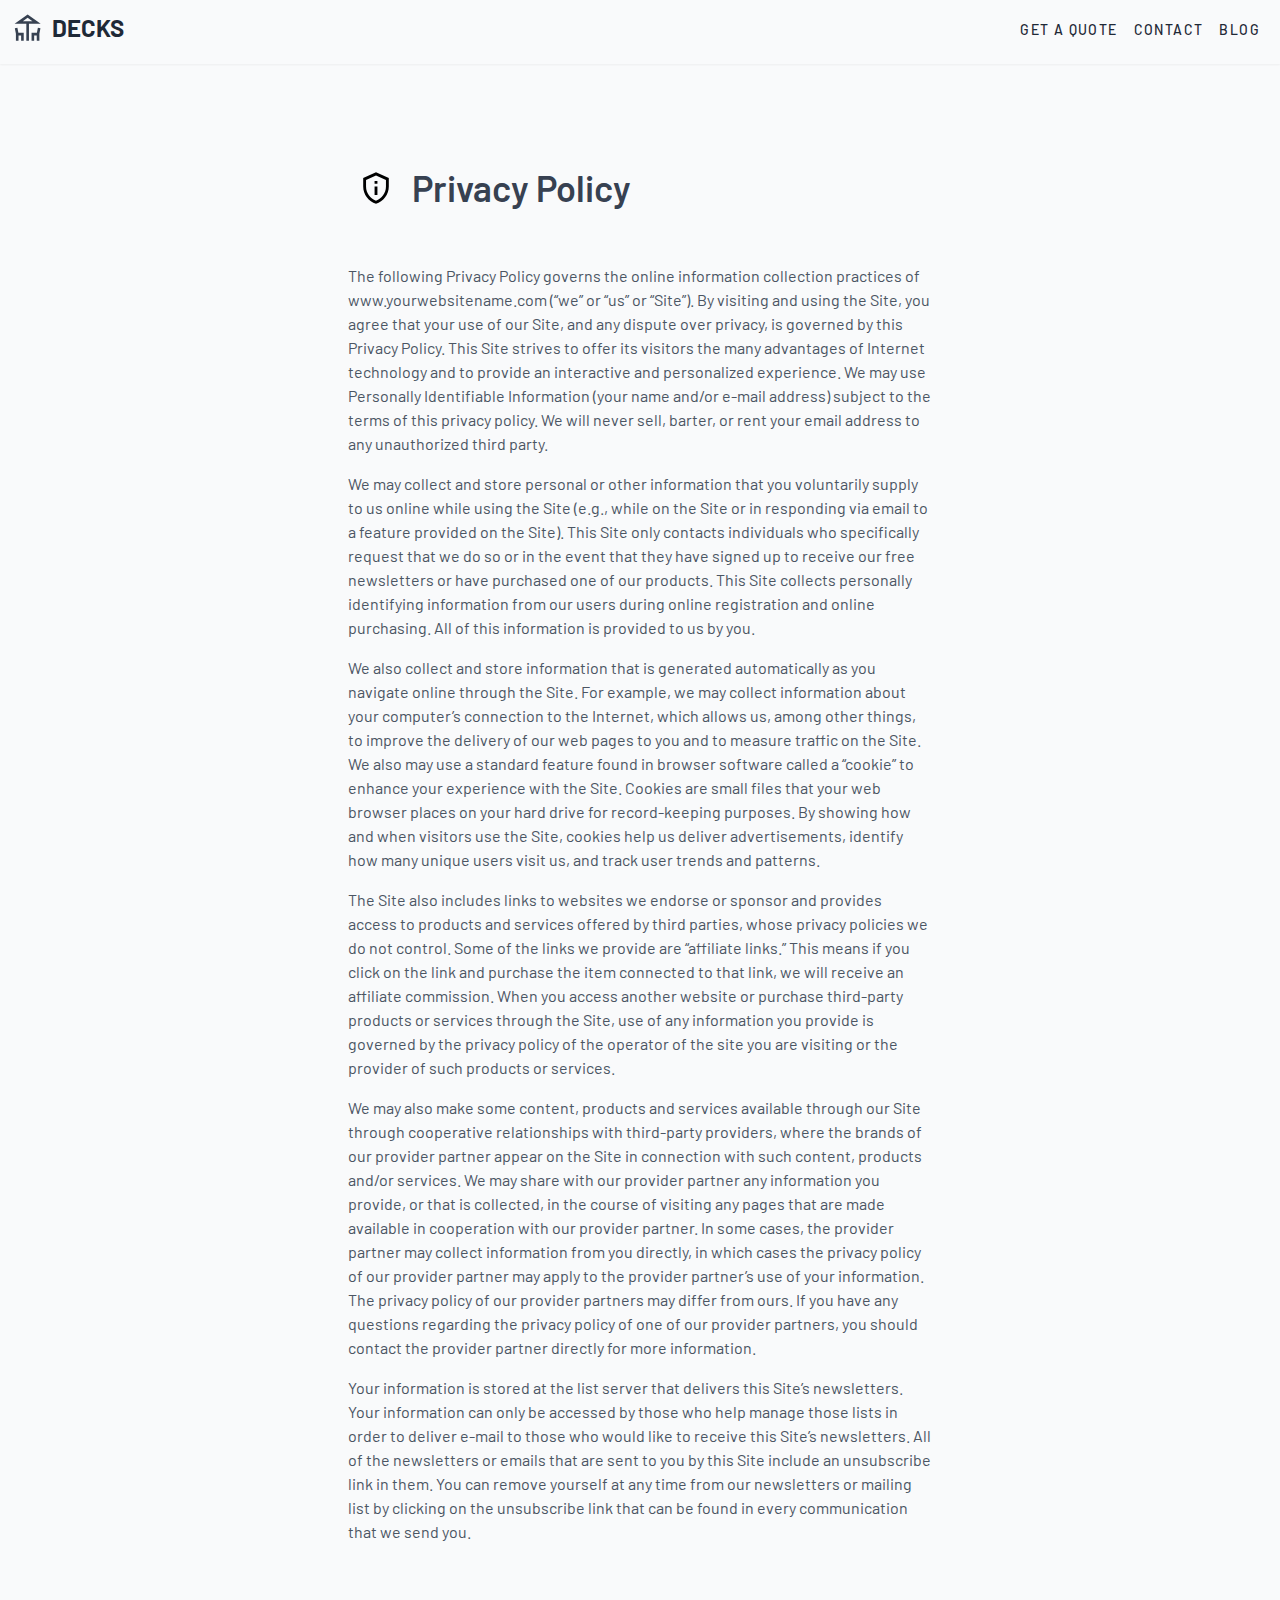
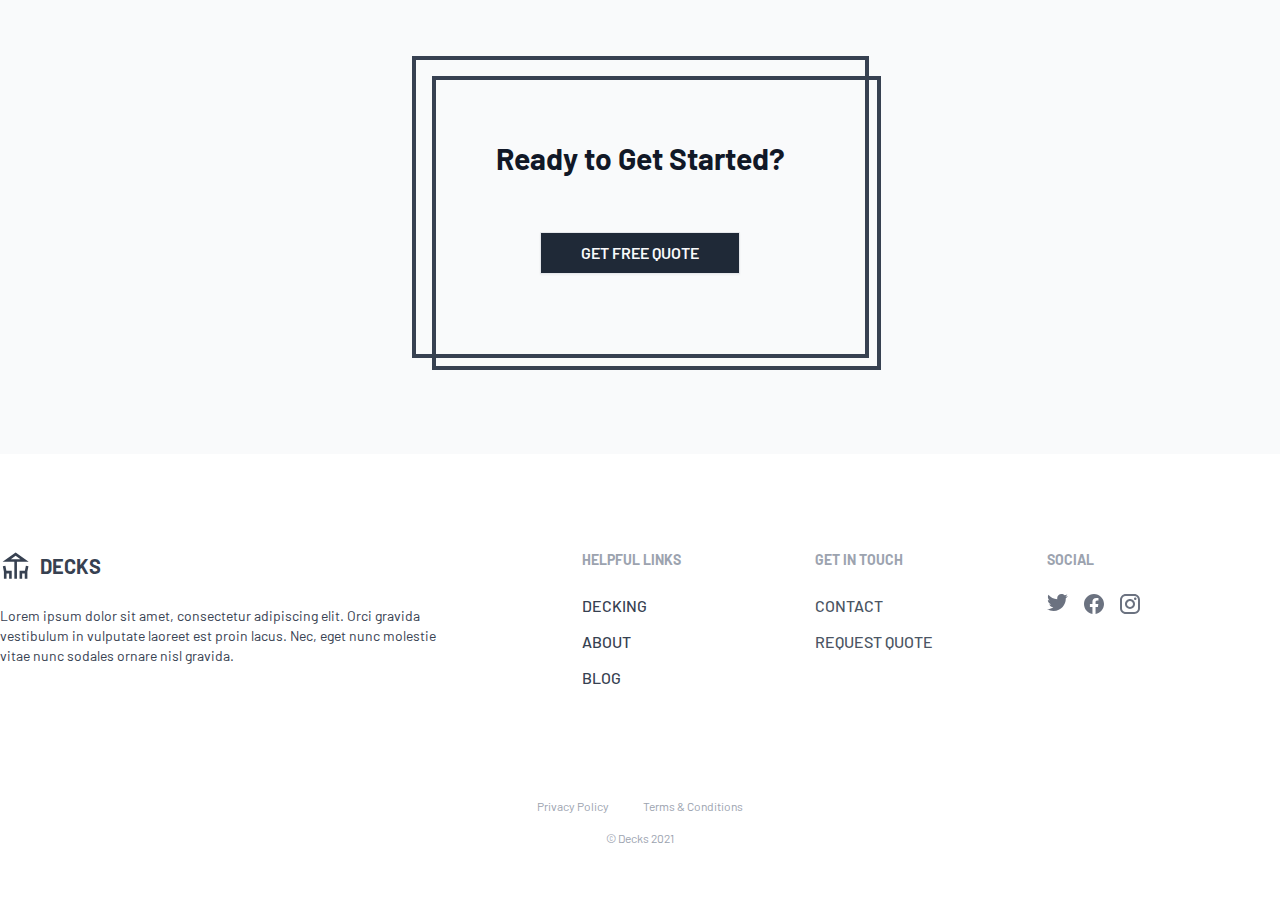
<file: privacy_policy.html>
<!DOCTYPE html>
<html lang="en">

<head>
  <meta charset="UTF-8" />
  <meta content="IE=edge" http-equiv="X-UA-Compatible" />
  <meta name="viewport" content="width=device-width, initial-scale=1.0" />

  <!-- Meta Description -->
  <meta content="" name="description" />

  <!-- CSS Stylesheets -->
  <link rel="stylesheet" href="styles/index.css" />

  <!--Font Styles -->
  <link rel="preconnect" href="https://fonts.gstatic.com">
  <link href="https://fonts.googleapis.com/css2?family=Barlow:wght@300;400;500;600;700&display=swap" rel="stylesheet">

  <!--FAVICON-->
  <link href="images/decks-favicon.ico" rel="icon" />
  <title>Tailwind Decks</title>
</head>

<body class="bg-gray-50">
  <!-- Start of header -->
  <header class="absolute w-full z-50 shadow-sm">
    <nav class="max-w-screen-xl flex flex-row flex-wrap justify-between my-3 mx-auto lg:items-start" role="navigation">
      <!-- COMPANY LOGO (SVG) -->
      <div class="flex items-center ml-3">
        <a class="flex" href="/">
          <svg width="32" height="32" viewBox="0 0 32 32" fill="none" xmlns="http://www.w3.org/2000/svg">
            <path
              d="M28.6814 11.7333L15.6443 2.60742L2.6073 11.7333H14.3406V28.6815H16.948V11.7333H28.6814ZM15.6443 5.78846L20.4159 9.12594H10.8728L15.6443 5.78846Z"
              fill="#374151" />
            <path
              d="M5.3973 15.6444L2.84204 16.1268L3.91108 21.824V28.6814H6.51849L6.54456 23.4666H9.12589V28.6814H11.7333V20.8592H6.38812L5.3973 15.6444ZM24.9007 20.8592H19.5555V28.6814H22.1629V23.4666H24.7443L24.7703 28.6814H27.3777V21.824L28.4468 16.1268L25.8915 15.6444L24.9007 20.8592Z"
              fill="#374151" />
          </svg>

          <span class="ml-2 uppercase font-bold text-2xl text-gray-800">Decks</span>
        </a>
      </div>
      <div class="inline-block h-8 mr-3 lg:hidden">
        <button id="nav_toggle" class="h-full w-full">
          <svg class="h-full w-auto" xmlns="http://www.w3.org/2000/svg" width="192" height="192" fill="black"
            viewBox="0 0 256 256">
            <rect width="256" height="256" fill="none"></rect>
            <line x1="40" y1="128" x2="216" y2="128" stroke="black" stroke-linecap="round" stroke-linejoin="round"
              stroke-width="16"></line>
            <line x1="40" y1="64" x2="216" y2="64" stroke="black" stroke-linecap="round" stroke-linejoin="round"
              stroke-width="16"></line>
            <line x1="40" y1="192" x2="216" y2="192" stroke="black" stroke-linecap="round" stroke-linejoin="round"
              stroke-width="16"></line>
          </svg>
        </button>
      </div>
      <div id="nav_content" class="w-full hidden py-2 mr-3 lg:flex lg:w-auto lg:py-0 lg:items-center">
        <ul class="flex justify-end mr-2 gap-x-4 text-sm mx-auto font-medium tracking-widest text-gray-800 mt-2">

          <li class="text-right uppercase hover:underline hover:text-black lg:mb-3"><a href="/get_a_quote.html">Get
              a Quote</a>
          </li>

          <li class="text-right uppercase hover:underline hover:text-black lg:mb-3"><a href="/contact.html">Contact</a>
          </li>

          <li class="text-right uppercase hover:underline hover:text-black lg:mb-3"><a href="/blog.html">Blog</a>
          </li>

        </ul>
      </div>
    </nav>
  </header>

  <!-- Start of Privacy Policy text-->
  <section class="pt-24 lg:pt-40 flex justify-center">
    <article class="max-w-screen-xl lg:mx-8">
      <div class="flex items-center mx-6 lg:mx-0">
        <div class="inline-block p-2 lg:p-3 mr-1 lg:mr-2 ">
          <svg class="h-8 w-8" width="24" height="30" viewBox="0 0 24 30" fill="none"
            xmlns="http://www.w3.org/2000/svg">
            <path
              d="M12 3.25333L21.3333 7.4V13.6667C21.3333 19.6933 17.36 25.2533 12 26.9067C6.64 25.2533 2.66667 19.6933 2.66667 13.6667V7.4L12 3.25333ZM12 0.333328L0 5.66666V13.6667C0 21.0667 5.12 27.9867 12 29.6667C18.88 27.9867 24 21.0667 24 13.6667V5.66666L12 0.333328ZM10.6667 8.33333H13.3333V11H10.6667V8.33333ZM10.6667 13.6667H13.3333V21.6667H10.6667V13.6667Z"
              fill="#000000" />
          </svg>
        </div>
        <h1 class="text-3xl lg:text-4xl text-center font-semibold mx-4 lg:mx-0 text-gray-700">Privacy Policy</h1>
      </div>
      <!-- Privacy Policy Text -->
      <div class="max-w-prose mx-6 lg:mx-auto text-gray-600 mt-12">
        <p class="mb-4">The following Privacy Policy governs the online information collection practices of
          www.yourwebsitename.com (“we” or “us” or “Site”). By visiting and using the Site, you agree that your use of
          our Site, and any dispute over privacy, is governed by this Privacy Policy. This Site strives to offer its
          visitors the many advantages of Internet technology and to provide an interactive and personalized experience.
          We may use Personally Identifiable Information (your name and/or e-mail address) subject to the terms of this
          privacy policy. We will never sell, barter, or rent your email address to any unauthorized third party.</p>

        <p class="mb-4">We may collect and store personal or other information that you voluntarily supply to us online
          while using the Site (e.g., while on the Site or in responding via email to a feature provided on the Site).
          This Site only contacts individuals who specifically request that we do so or in the event that they have
          signed up to receive our free newsletters or have purchased one of our products. This Site collects personally
          identifying information from our users during online registration and online purchasing. All of this
          information is provided to us by you.</p>

        <p class="mb-4">We also collect and store information that is generated automatically as you navigate online
          through the Site. For example, we may collect information about your computer’s connection to the Internet,
          which allows us, among other things, to improve the delivery of our web pages to you and to measure traffic on
          the Site. We also may use a standard feature found in browser software called a “cookie” to enhance your
          experience with the Site. Cookies are small files that your web browser places on your hard drive for
          record-keeping purposes. By showing how and when visitors use the Site, cookies help us deliver
          advertisements, identify how many unique users visit us, and track user trends and patterns.</p>

        <p class="mb-4">The Site also includes links to websites we endorse or sponsor and provides access to products
          and services offered by third parties, whose privacy policies we do not control. Some of the links we provide
          are “affiliate links.” This means if you click on the link and purchase the item connected to that link, we
          will receive an affiliate commission. When you access another website or purchase third-party products or
          services through the Site, use of any information you provide is governed by the privacy policy of the
          operator of the site you are visiting or the provider of such products or services.</p>

        <p class="mb-4">We may also make some content, products and services available through our Site through
          cooperative relationships with third-party providers, where the brands of our provider partner appear on the
          Site in connection with such content, products and/or services. We may share with our provider partner any
          information you provide, or that is collected, in the course of visiting any pages that are made available in
          cooperation with our provider partner. In some cases, the provider partner may collect information from you
          directly, in which cases the privacy policy of our provider partner may apply to the provider partner’s use of
          your information. The privacy policy of our provider partners may differ from ours. If you have any questions
          regarding the privacy policy of one of our provider partners, you should contact the provider partner directly
          for more information.</p>

        <p class="mb-4">Your information is stored at the list server that delivers this Site’s newsletters. Your
          information can only be accessed by those who help manage those lists in order to deliver e-mail to those who
          would like to receive this Site’s newsletters. All of the newsletters or emails that are sent to you by this
          Site include an unsubscribe link in them. You can remove yourself at any time from our newsletters or mailing
          list by clicking on the unsubscribe link that can be found in every communication that we send you.</p>

      </div>
      </div>
    </article>
  </section>


  <!-- Start of 'Ready to get started' Section -->
  <section class="py-24 mx-8 lg:mx-0">
    <!-- Card -->
    <div class="relative flex justify-center">
      <div class="cust_offset-border relative p-20 text-center border-4 border-gray-700">
        <h2 class="text-3xl font-bold mb-14 text-gray-900">Ready to Get Started?</h2>
        <a class="inline-block uppercase text-center cursor-pointer font-semibold px-5 py-2 lg:px-10 border bg-gray-800 text-gray-50 mx-2 lg:mx-8 transition-all duration-300 shadow-sm hover:bg-gray-900 hover:shadow-md focus:ring-2 focus:ring-blue-300"
          href="/get_a_quote.html">Get Free Quote</a>
      </div>
    </div>
  </section>

  <!--Footer links and social media-->
  <footer class="pt-24 pb-16 bg-white">
    <div class="flex flex-col mx-4 lg:flex-row items-start justify-between lg:mx-auto max-w-screen-xl">

      <div class="flex flex-col lg:w-1/2 pb-12 lg:pb-0 border-b border-gray-200 lg:border-none ">
        <!-- Logo SVG-->
        <a class="flex items-center w-mc" href="/">
          <svg width="32" height="32" viewBox="0 0 32 32" fill="none" xmlns="http://www.w3.org/2000/svg">
            <path
              d="M28.6814 11.7333L15.6443 2.60742L2.6073 11.7333H14.3406V28.6815H16.948V11.7333H28.6814ZM15.6443 5.78846L20.4159 9.12594H10.8728L15.6443 5.78846Z"
              fill="#374151" />
            <path
              d="M5.3973 15.6444L2.84204 16.1268L3.91108 21.824V28.6814H6.51849L6.54456 23.4666H9.12589V28.6814H11.7333V20.8592H6.38812L5.3973 15.6444ZM24.9007 20.8592H19.5555V28.6814H22.1629V23.4666H24.7443L24.7703 28.6814H27.3777V21.824L28.4468 16.1268L25.8915 15.6444L24.9007 20.8592Z"
              fill="#374151" />
          </svg>
          <span class="ml-2 uppercase font-bold text-xl text-gray-700">Decks</span>
        </a>
        <p class="leading-relaxed lg:text-sm mt-6 w-11/12 lg:w-4/5 text-gray-700">Lorem ipsum dolor sit amet,
          consectetur
          adipiscing elit.
          Orci gravida
          vestibulum in
          vulputate laoreet est proin lacus.
          Nec, eget nunc molestie vitae nunc sodales ornare nisl gravida.</p>
      </div>

      <div class="flex flex-col mt-12 lg:mt-0 lg:w-1/5">
        <h3 class="uppercase text-sm font-bold text-gray-400">Helpful Links</h3>
        <ul class="font-medium mt-3 lg:mt-6 text-gray-700">
          <li class="mb-3 uppercase hover:text-gray-800 hover:underline"><a href="/composite_decks.html">Decking</a>
          </li>
          <li class="mb-3 uppercase hover:text-gray-800 hover:underline"><a href="/about.html">About</a></li>
          <li class="mb-3 uppercase hover:text-gray-800 hover:underline"><a href="/blog.html">Blog</a></li>
        </ul>
      </div>

      <div class="flex flex-col mt-12 lg:mt-0 lg:w-1/5">
        <h3 class="uppercase text-sm font-bold text-gray-400">Get in touch</h3>
        <ul class="font-medium mt-3 lg:mt-6 text-gray-600">
          <li class="mb-3 uppercase hover:text-gray-800 hover:underline"><a href="/contact.html">Contact</a>
          </li>
          <li class="mb-3 uppercase hover:text-gray-800 hover:underline"><a href="/get_a_quote.html">Request
              Quote</a>
          </li>
        </ul>
      </div>


      <div class="flex flex-col mt-12 lg:mt-0 lg:w-1/5">
        <h3 class="uppercase text-sm font-bold text-gray-400">Social</h3>
        <div class="flex mt-6 text-gray-500">
          <!-- Twitter Logo -->
          <a class="hover:text-gray-700" href="/">
            <svg class="mr-4 fill-current" width="21" height="17" viewBox="0 0 21 17" fill="none"
              xmlns="http://www.w3.org/2000/svg">
              <title>Twitter</title>
              <path
                d="M20.92 2C20.15 2.35 19.32 2.58 18.46 2.69C19.34 2.16 20.02 1.32 20.34 0.31C19.51 0.81 18.59 1.16 17.62 1.36C16.83 0.5 15.72 0 14.46 0C12.11 0 10.19 1.92 10.19 4.29C10.19 4.63 10.23 4.96 10.3 5.27C6.74 5.09 3.57 3.38 1.46 0.79C1.09 1.42 0.88 2.16 0.88 2.94C0.88 4.43 1.63 5.75 2.79 6.5C2.08 6.5 1.42 6.3 0.84 6V6.03C0.84 8.11 2.32 9.85 4.28 10.24C3.65073 10.4122 2.9901 10.4362 2.35 10.31C2.62161 11.1625 3.15354 11.9084 3.87102 12.4429C4.5885 12.9775 5.45545 13.2737 6.35 13.29C4.83363 14.4904 2.954 15.1393 1.02 15.13C0.68 15.13 0.34 15.11 0 15.07C1.9 16.29 4.16 17 6.58 17C14.46 17 18.79 10.46 18.79 4.79C18.79 4.6 18.79 4.42 18.78 4.23C19.62 3.63 20.34 2.87 20.92 2Z" />
            </svg>
          </a>
          <!-- Facebook Logo -->
          <a class="hover:text-gray-700" href="/">
            <svg class="mr-4 fill-current" width="20" height="20" viewBox="0 0 20 20" fill="none"
              xmlns="http://www.w3.org/2000/svg">
              <title>Facebook</title>
              <path
                d="M10 0C4.5 0 0 4.49 0 10.02C0 15.02 3.66 19.17 8.44 19.92V12.92H5.9V10.02H8.44V7.81C8.44 5.3 9.93 3.92 12.22 3.92C13.31 3.92 14.45 4.11 14.45 4.11V6.58H13.19C11.95 6.58 11.56 7.35 11.56 8.14V10.02H14.34L13.89 12.92H11.56V19.92C13.9164 19.5478 16.0622 18.3455 17.6099 16.5301C19.1576 14.7146 20.0054 12.4056 20 10.02C20 4.49 15.5 0 10 0Z" />
            </svg>
          </a>
          <!-- Instagram Logo -->
          <a class="hover:text-gray-700" href="/">
            <svg class="mr-4 fill-current" width="20" height="20" viewBox="0 0 20 20" fill="none"
              xmlns="http://www.w3.org/2000/svg">
              <title>Instagram</title>
              <path
                d="M5.8 0H14.2C17.4 0 20 2.6 20 5.8V14.2C20 15.7383 19.3889 17.2135 18.3012 18.3012C17.2135 19.3889 15.7383 20 14.2 20H5.8C2.6 20 0 17.4 0 14.2V5.8C0 4.26174 0.61107 2.78649 1.69878 1.69878C2.78649 0.61107 4.26174 0 5.8 0ZM5.6 2C4.64522 2 3.72955 2.37928 3.05442 3.05442C2.37928 3.72955 2 4.64522 2 5.6V14.4C2 16.39 3.61 18 5.6 18H14.4C15.3548 18 16.2705 17.6207 16.9456 16.9456C17.6207 16.2705 18 15.3548 18 14.4V5.6C18 3.61 16.39 2 14.4 2H5.6ZM15.25 3.5C15.5815 3.5 15.8995 3.6317 16.1339 3.86612C16.3683 4.10054 16.5 4.41848 16.5 4.75C16.5 5.08152 16.3683 5.39946 16.1339 5.63388C15.8995 5.8683 15.5815 6 15.25 6C14.9185 6 14.6005 5.8683 14.3661 5.63388C14.1317 5.39946 14 5.08152 14 4.75C14 4.41848 14.1317 4.10054 14.3661 3.86612C14.6005 3.6317 14.9185 3.5 15.25 3.5ZM10 5C11.3261 5 12.5979 5.52678 13.5355 6.46447C14.4732 7.40215 15 8.67392 15 10C15 11.3261 14.4732 12.5979 13.5355 13.5355C12.5979 14.4732 11.3261 15 10 15C8.67392 15 7.40215 14.4732 6.46447 13.5355C5.52678 12.5979 5 11.3261 5 10C5 8.67392 5.52678 7.40215 6.46447 6.46447C7.40215 5.52678 8.67392 5 10 5ZM10 7C9.20435 7 8.44129 7.31607 7.87868 7.87868C7.31607 8.44129 7 9.20435 7 10C7 10.7956 7.31607 11.5587 7.87868 12.1213C8.44129 12.6839 9.20435 13 10 13C10.7956 13 11.5587 12.6839 12.1213 12.1213C12.6839 11.5587 13 10.7956 13 10C13 9.20435 12.6839 8.44129 12.1213 7.87868C11.5587 7.31607 10.7956 7 10 7Z" />
            </svg>
          </a>
        </div>
      </div>
    </div>

    <!-- Fine Print-->
    <div class="flex flex-col items-center mt-24 text-xs text-gray-400">
      <div class="mb-4">
        <a class="mx-4 hover:text-gray-600" href="/privacy_policy.html" rel="nofollow">Privacy Policy</a>
        <a class="mx-4 hover:text-gray-600" href="/terms_and_conditions.html" rel="nofollow">Terms &amp;
          Conditions</a>
      </div>
      <span>&copy; Decks 2021</span>
    </div>
  </footer>

</body>

<script src="js/index.js"></script>

</html>
</file>
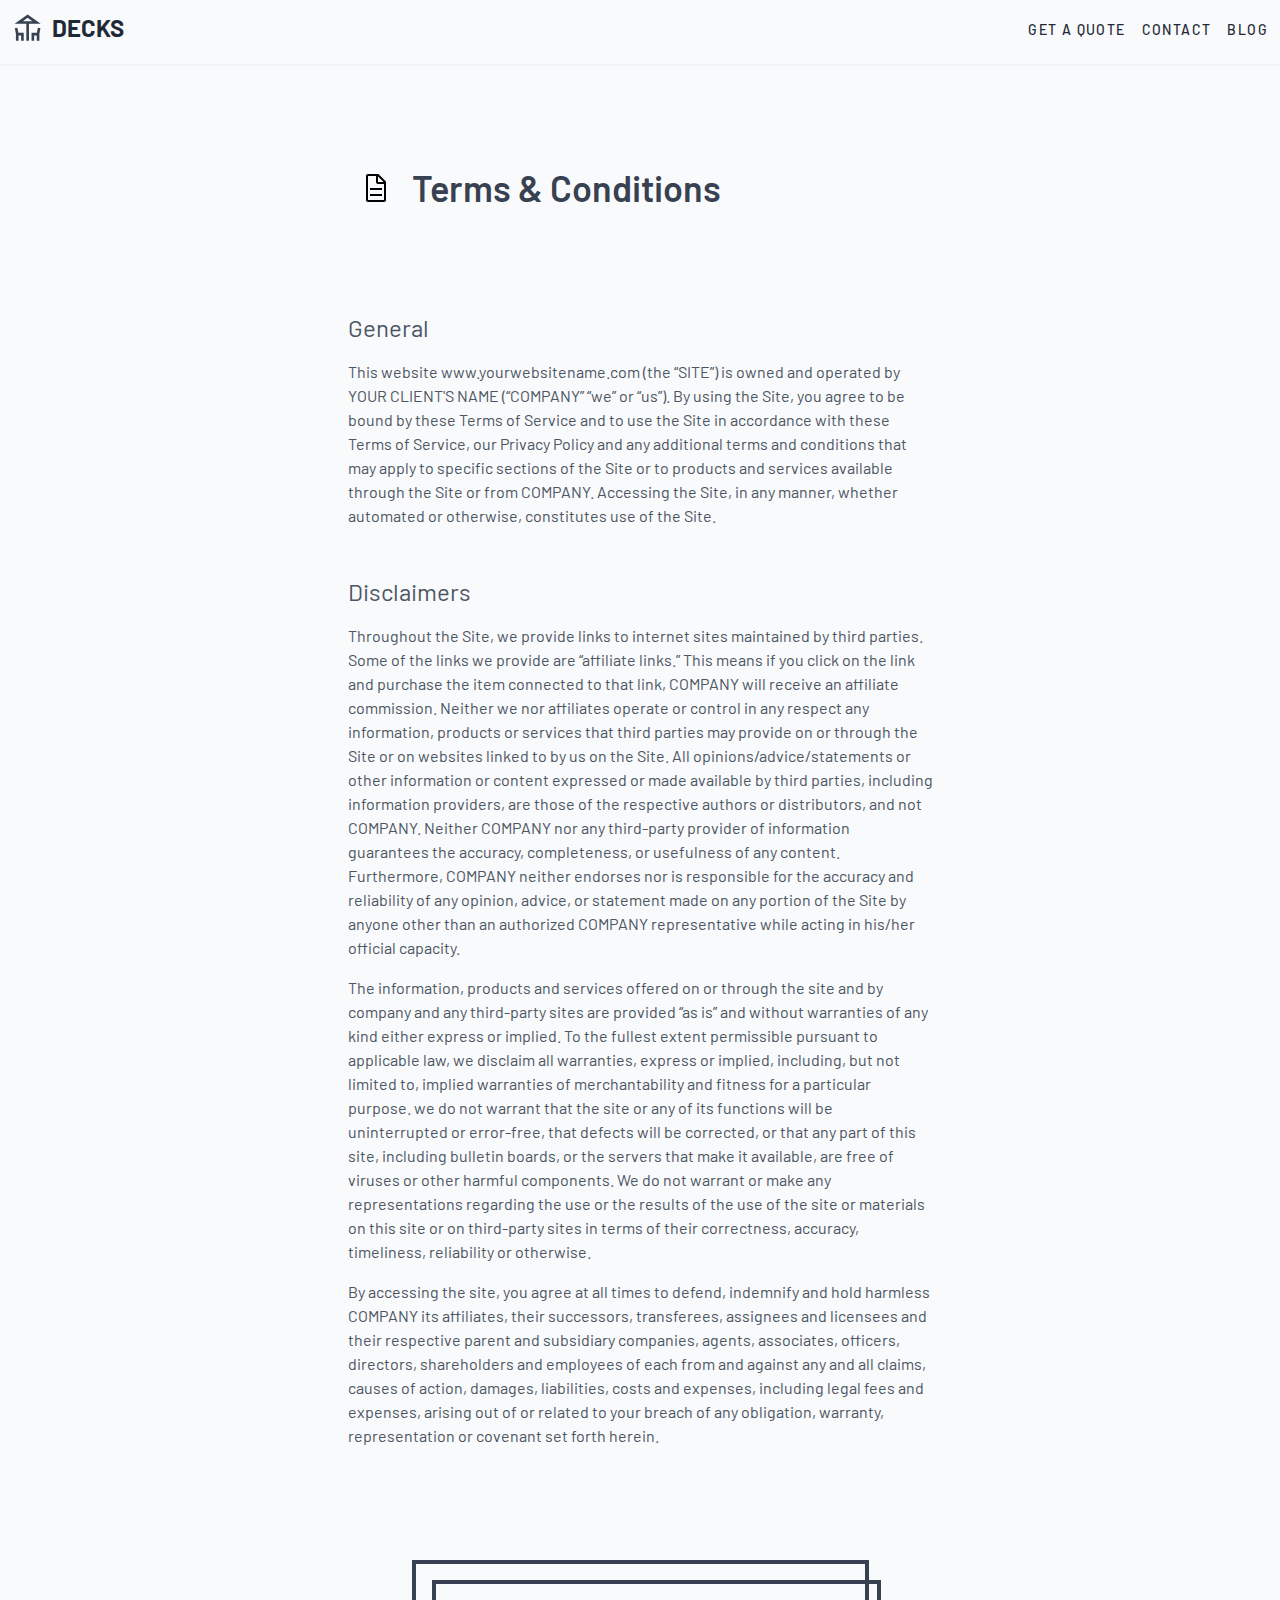
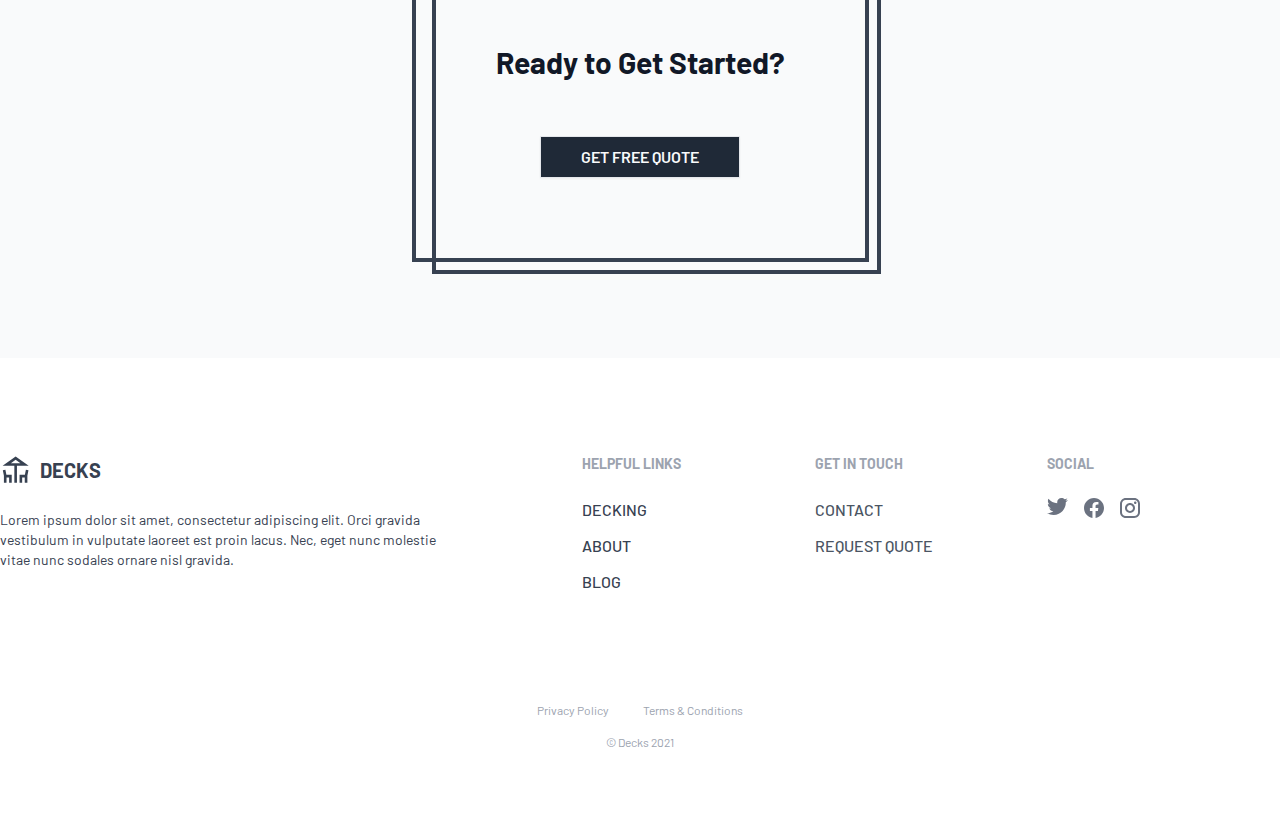
<file: terms_and_conditions.html>
<!DOCTYPE html>
<html lang="en">

<head>
  <meta charset="UTF-8" />
  <meta content="IE=edge" http-equiv="X-UA-Compatible" />
  <meta name="viewport" content="width=device-width, initial-scale=1.0" />

  <!-- Meta Description -->
  <meta content="" name="description" />

  <!-- CSS Stylesheets -->
  <link rel="stylesheet" href="styles/index.css" />

  <!--Font Styles -->
  <link rel="preconnect" href="https://fonts.gstatic.com">
  <link href="https://fonts.googleapis.com/css2?family=Barlow:wght@300;400;500;600;700&display=swap" rel="stylesheet">

  <!--FAVICON-->
  <link href="images/decks-favicon.ico" rel="icon" />
  <title>Tailwind Decks</title>
</head>

<body class="bg-gray-50">
  <!-- Start of header -->
  <header class="absolute w-full z-50 shadow-sm">
    <nav class="max-w-screen-xl flex flex-row flex-wrap justify-between my-3 mx-auto lg:items-start" role="navigation">
      <!-- COMPANY LOGO (SVG) -->
      <div class="flex items-center ml-3">
        <a class="flex" href="/">
          <svg width="32" height="32" viewBox="0 0 32 32" fill="none" xmlns="http://www.w3.org/2000/svg">
            <path
              d="M28.6814 11.7333L15.6443 2.60742L2.6073 11.7333H14.3406V28.6815H16.948V11.7333H28.6814ZM15.6443 5.78846L20.4159 9.12594H10.8728L15.6443 5.78846Z"
              fill="#374151" />
            <path
              d="M5.3973 15.6444L2.84204 16.1268L3.91108 21.824V28.6814H6.51849L6.54456 23.4666H9.12589V28.6814H11.7333V20.8592H6.38812L5.3973 15.6444ZM24.9007 20.8592H19.5555V28.6814H22.1629V23.4666H24.7443L24.7703 28.6814H27.3777V21.824L28.4468 16.1268L25.8915 15.6444L24.9007 20.8592Z"
              fill="#374151" />
          </svg>

          <span class="ml-2 uppercase font-bold text-2xl text-gray-800">Decks</span>
        </a>
      </div>
      <div class="inline-block h-8 mr-3 lg:hidden">
        <button id="nav_toggle" class="h-full w-full">
          <svg class="h-full w-auto" xmlns="http://www.w3.org/2000/svg" width="192" height="192" fill="black"
            viewBox="0 0 256 256">
            <rect width="256" height="256" fill="none"></rect>
            <line x1="40" y1="128" x2="216" y2="128" stroke="black" stroke-linecap="round" stroke-linejoin="round"
              stroke-width="16"></line>
            <line x1="40" y1="64" x2="216" y2="64" stroke="black" stroke-linecap="round" stroke-linejoin="round"
              stroke-width="16"></line>
            <line x1="40" y1="192" x2="216" y2="192" stroke="black" stroke-linecap="round" stroke-linejoin="round"
              stroke-width="16"></line>
          </svg>
        </button>
      </div>
      <div id="nav_content" class="w-full hidden py-8 mr-3 lg:flex lg:w-auto lg:py-0 lg:items-center">
        <ul class="flex gap-x-4 text-sm font-medium tracking-widest text-gray-800 mt-2">

          <li class="text-right uppercase hover:underline hover:text-black mb-4 lg:mb-3"><a href="/get_a_quote.html">Get
              a Quote</a>
          </li>

          <li class="text-right uppercase hover:underline hover:text-black mb-4 lg:mb-3"><a
              href="/contact.html">Contact</a></li>

          <li class="text-right uppercase hover:underline hover:text-black mb-4 lg:mb-3"><a href="/blog.html">Blog</a>
          </li>

        </ul>
      </div>
    </nav>
  </header>


  <!-- Start of Terms and Conditions-->
  <section class="pt-24 lg:pt-40 flex justify-center">
    <article class="max-w-screen-xl lg:mx-8">
      <div class="flex items-center mx-6 lg:mx-0">
        <div class="inline-block p-2 lg:p-3 mr-1 lg:mr-2 ">
          <svg class="h-8 w-8" width="32" height="32" viewBox="0 0 32 32" fill="none"
            xmlns="http://www.w3.org/2000/svg">
            <path
              d="M25.7 9.3L18.7 2.3C18.5 2.1 18.3 2 18 2H8C6.9 2 6 2.9 6 4V28C6 29.1 6.9 30 8 30H24C25.1 30 26 29.1 26 28V10C26 9.7 25.9 9.5 25.7 9.3ZM18 4.4L23.6 10H18V4.4ZM24 28H8V4H16V10C16 11.1 16.9 12 18 12H24V28Z"
              fill="#000000" />
            <path d="M10 22H22V24H10V22Z" fill="#000000" />
            <path d="M10 16H22V18H10V16Z" fill="#000000" />
          </svg>

        </div>
        <h1 class="text-3xl lg:text-4xl text-center font-semibold mx-4 lg:mx-0 text-gray-700">Terms & Conditions</h1>
      </div>
      <!-- Terms & Conditions Text -->
      <div class="max-w-prose mx-6 lg:mx-auto text-gray-600 mt-16 lg:mt-24">
        <h2 class="text-xl lg:text-2xl mt-12 mb-4 text-gray-600">General</h2>
        <p class="mb-4">This website www.yourwebsitename.com (the “SITE”) is owned and operated by YOUR CLIENT'S NAME
          (“COMPANY” “we” or “us”). By using the Site, you agree to be bound by these Terms of Service and to use the
          Site in accordance with these Terms of Service, our Privacy Policy and any additional terms and conditions
          that may apply to specific sections of the Site or to products and services available through the Site or from
          COMPANY. Accessing the Site, in any manner, whether automated or otherwise, constitutes use of the Site.</p>

        <h2 class="text-xl lg:text-2xl mt-12 mb-4 text-gray-600">Disclaimers</h2>
        <p class="mb-4">Throughout the Site, we provide links to internet sites maintained by third parties. Some of the
          links we provide are “affiliate links.” This means if you click on the link and purchase the item connected to
          that link, COMPANY will receive an affiliate commission. Neither we nor affiliates operate or control in any
          respect any information, products or services that third parties may provide on or through the Site or on
          websites linked to by us on the Site. All opinions/advice/statements or other information or content expressed
          or made available by third parties, including information providers, are those of the respective authors or
          distributors, and not COMPANY. Neither COMPANY nor any third-party provider of information guarantees the
          accuracy, completeness, or usefulness of any content. Furthermore, COMPANY neither endorses nor is responsible
          for the accuracy and reliability of any opinion, advice, or statement made on any portion of the Site by
          anyone other than an authorized COMPANY representative while acting in his/her official capacity.</p>

        <p class="mb-4">The information, products and services offered on or through the site and by company and any
          third-party sites are provided “as is” and without warranties of any kind either express or implied. To the
          fullest extent permissible pursuant to applicable law, we disclaim all warranties, express or implied,
          including, but not limited to, implied warranties of merchantability and fitness for a particular purpose. we
          do not warrant that the site or any of its functions will be uninterrupted or error-free, that defects will be
          corrected, or that any part of this site, including bulletin boards, or the servers that make it available,
          are free of viruses or other harmful components. We do not warrant or make any representations regarding the
          use or the results of the use of the site or materials on this site or on third-party sites in terms of their
          correctness, accuracy, timeliness, reliability or otherwise.</p>

        <p class="mb-4">By accessing the site, you agree at all times to defend, indemnify and hold harmless COMPANY its
          affiliates, their successors, transferees, assignees and licensees and their respective parent and subsidiary
          companies, agents, associates, officers, directors, shareholders and employees of each from and against any
          and all claims, causes of action, damages, liabilities, costs and expenses, including legal fees and expenses,
          arising out of or related to your breach of any obligation, warranty, representation or covenant set forth
          herein.</p>

      </div>
      </div>
    </article>
  </section>


  <!-- Start of 'Ready to get started' Section -->
  <section class="py-24 mx-8 lg:mx-0">
    <!-- Card -->
    <div class="relative flex justify-center">
      <div class="cust_offset-border relative p-20 text-center border-4 border-gray-700">
        <h2 class="text-3xl font-bold mb-14 text-gray-900">Ready to Get Started?</h2>
        <a class="inline-block uppercase text-center cursor-pointer font-semibold px-5 py-2 lg:px-10 border bg-gray-800 text-gray-50 mx-2 lg:mx-8 transition-all duration-300 shadow-sm hover:bg-gray-900 hover:shadow-md focus:ring-2 focus:ring-blue-300"
          href="/get_a_quote.html">Get Free Quote</a>
      </div>
    </div>
  </section>

  <!--Footer links and social media-->
  <footer class="pt-24 pb-16 bg-white">
    <div class="flex flex-col mx-4 lg:flex-row items-start justify-between lg:mx-auto max-w-screen-xl">

      <div class="flex flex-col lg:w-1/2 pb-12 lg:pb-0 border-b border-gray-200 lg:border-none ">
        <!-- Logo SVG-->
        <a class="flex items-center w-mc" href="/">
          <svg width="32" height="32" viewBox="0 0 32 32" fill="none" xmlns="http://www.w3.org/2000/svg">
            <path
              d="M28.6814 11.7333L15.6443 2.60742L2.6073 11.7333H14.3406V28.6815H16.948V11.7333H28.6814ZM15.6443 5.78846L20.4159 9.12594H10.8728L15.6443 5.78846Z"
              fill="#374151" />
            <path
              d="M5.3973 15.6444L2.84204 16.1268L3.91108 21.824V28.6814H6.51849L6.54456 23.4666H9.12589V28.6814H11.7333V20.8592H6.38812L5.3973 15.6444ZM24.9007 20.8592H19.5555V28.6814H22.1629V23.4666H24.7443L24.7703 28.6814H27.3777V21.824L28.4468 16.1268L25.8915 15.6444L24.9007 20.8592Z"
              fill="#374151" />
          </svg>
          <span class="ml-2 uppercase font-bold text-xl text-gray-700">Decks</span>
        </a>
        <p class="leading-relaxed lg:text-sm mt-6 w-11/12 lg:w-4/5 text-gray-700">Lorem ipsum dolor sit amet,
          consectetur
          adipiscing elit.
          Orci gravida
          vestibulum in
          vulputate laoreet est proin lacus.
          Nec, eget nunc molestie vitae nunc sodales ornare nisl gravida.</p>
      </div>

      <div class="flex flex-col mt-12 lg:mt-0 lg:w-1/5">
        <h3 class="uppercase text-sm font-bold text-gray-400">Helpful Links</h3>
        <ul class="font-medium mt-3 lg:mt-6 text-gray-700">
          <li class="mb-3 uppercase hover:text-gray-800 hover:underline"><a href="/composite_decks.html">Decking</a>
          </li>
          <li class="mb-3 uppercase hover:text-gray-800 hover:underline"><a href="/about.html">About</a></li>
          <li class="mb-3 uppercase hover:text-gray-800 hover:underline"><a href="/blog.html">Blog</a></li>
        </ul>
      </div>

      <div class="flex flex-col mt-12 lg:mt-0 lg:w-1/5">
        <h3 class="uppercase text-sm font-bold text-gray-400">Get in touch</h3>
        <ul class="font-medium mt-3 lg:mt-6 text-gray-600">
          <li class="mb-3 uppercase hover:text-gray-800 hover:underline"><a href="/contact.html">Contact</a>
          </li>
          <li class="mb-3 uppercase hover:text-gray-800 hover:underline"><a href="/get_a_quote.html">Request
              Quote</a>
          </li>
        </ul>
      </div>


      <div class="flex flex-col mt-12 lg:mt-0 lg:w-1/5">
        <h3 class="uppercase text-sm font-bold text-gray-400">Social</h3>
        <div class="flex mt-6 text-gray-500">
          <!-- Twitter Logo -->
          <a class="hover:text-gray-700" href="/">
            <svg class="mr-4 fill-current" width="21" height="17" viewBox="0 0 21 17" fill="none"
              xmlns="http://www.w3.org/2000/svg">
              <title>Twitter</title>
              <path
                d="M20.92 2C20.15 2.35 19.32 2.58 18.46 2.69C19.34 2.16 20.02 1.32 20.34 0.31C19.51 0.81 18.59 1.16 17.62 1.36C16.83 0.5 15.72 0 14.46 0C12.11 0 10.19 1.92 10.19 4.29C10.19 4.63 10.23 4.96 10.3 5.27C6.74 5.09 3.57 3.38 1.46 0.79C1.09 1.42 0.88 2.16 0.88 2.94C0.88 4.43 1.63 5.75 2.79 6.5C2.08 6.5 1.42 6.3 0.84 6V6.03C0.84 8.11 2.32 9.85 4.28 10.24C3.65073 10.4122 2.9901 10.4362 2.35 10.31C2.62161 11.1625 3.15354 11.9084 3.87102 12.4429C4.5885 12.9775 5.45545 13.2737 6.35 13.29C4.83363 14.4904 2.954 15.1393 1.02 15.13C0.68 15.13 0.34 15.11 0 15.07C1.9 16.29 4.16 17 6.58 17C14.46 17 18.79 10.46 18.79 4.79C18.79 4.6 18.79 4.42 18.78 4.23C19.62 3.63 20.34 2.87 20.92 2Z" />
            </svg>
          </a>
          <!-- Facebook Logo -->
          <a class="hover:text-gray-700" href="/">
            <svg class="mr-4 fill-current" width="20" height="20" viewBox="0 0 20 20" fill="none"
              xmlns="http://www.w3.org/2000/svg">
              <title>Facebook</title>
              <path
                d="M10 0C4.5 0 0 4.49 0 10.02C0 15.02 3.66 19.17 8.44 19.92V12.92H5.9V10.02H8.44V7.81C8.44 5.3 9.93 3.92 12.22 3.92C13.31 3.92 14.45 4.11 14.45 4.11V6.58H13.19C11.95 6.58 11.56 7.35 11.56 8.14V10.02H14.34L13.89 12.92H11.56V19.92C13.9164 19.5478 16.0622 18.3455 17.6099 16.5301C19.1576 14.7146 20.0054 12.4056 20 10.02C20 4.49 15.5 0 10 0Z" />
            </svg>
          </a>
          <!-- Instagram Logo -->
          <a class="hover:text-gray-700" href="/">
            <svg class="mr-4 fill-current" width="20" height="20" viewBox="0 0 20 20" fill="none"
              xmlns="http://www.w3.org/2000/svg">
              <title>Instagram</title>
              <path
                d="M5.8 0H14.2C17.4 0 20 2.6 20 5.8V14.2C20 15.7383 19.3889 17.2135 18.3012 18.3012C17.2135 19.3889 15.7383 20 14.2 20H5.8C2.6 20 0 17.4 0 14.2V5.8C0 4.26174 0.61107 2.78649 1.69878 1.69878C2.78649 0.61107 4.26174 0 5.8 0ZM5.6 2C4.64522 2 3.72955 2.37928 3.05442 3.05442C2.37928 3.72955 2 4.64522 2 5.6V14.4C2 16.39 3.61 18 5.6 18H14.4C15.3548 18 16.2705 17.6207 16.9456 16.9456C17.6207 16.2705 18 15.3548 18 14.4V5.6C18 3.61 16.39 2 14.4 2H5.6ZM15.25 3.5C15.5815 3.5 15.8995 3.6317 16.1339 3.86612C16.3683 4.10054 16.5 4.41848 16.5 4.75C16.5 5.08152 16.3683 5.39946 16.1339 5.63388C15.8995 5.8683 15.5815 6 15.25 6C14.9185 6 14.6005 5.8683 14.3661 5.63388C14.1317 5.39946 14 5.08152 14 4.75C14 4.41848 14.1317 4.10054 14.3661 3.86612C14.6005 3.6317 14.9185 3.5 15.25 3.5ZM10 5C11.3261 5 12.5979 5.52678 13.5355 6.46447C14.4732 7.40215 15 8.67392 15 10C15 11.3261 14.4732 12.5979 13.5355 13.5355C12.5979 14.4732 11.3261 15 10 15C8.67392 15 7.40215 14.4732 6.46447 13.5355C5.52678 12.5979 5 11.3261 5 10C5 8.67392 5.52678 7.40215 6.46447 6.46447C7.40215 5.52678 8.67392 5 10 5ZM10 7C9.20435 7 8.44129 7.31607 7.87868 7.87868C7.31607 8.44129 7 9.20435 7 10C7 10.7956 7.31607 11.5587 7.87868 12.1213C8.44129 12.6839 9.20435 13 10 13C10.7956 13 11.5587 12.6839 12.1213 12.1213C12.6839 11.5587 13 10.7956 13 10C13 9.20435 12.6839 8.44129 12.1213 7.87868C11.5587 7.31607 10.7956 7 10 7Z" />
            </svg>
          </a>
        </div>
      </div>


    </div>

    <!-- Fine Print-->
    <div class="flex flex-col items-center mt-24 text-xs text-gray-400">
      <div class="mb-4">
        <a class="mx-4 hover:text-gray-600" href="/privacy_policy.html" rel="nofollow">Privacy Policy</a>
        <a class="mx-4 hover:text-gray-600" href="/terms_and_conditions.html" rel="nofollow">Terms &amp;
          Conditions</a>
      </div>
      <span>&copy; Decks 2021</span>
    </div>
  </footer>

</body>

<script src="js/index.js"></script>

</html>
</file>
